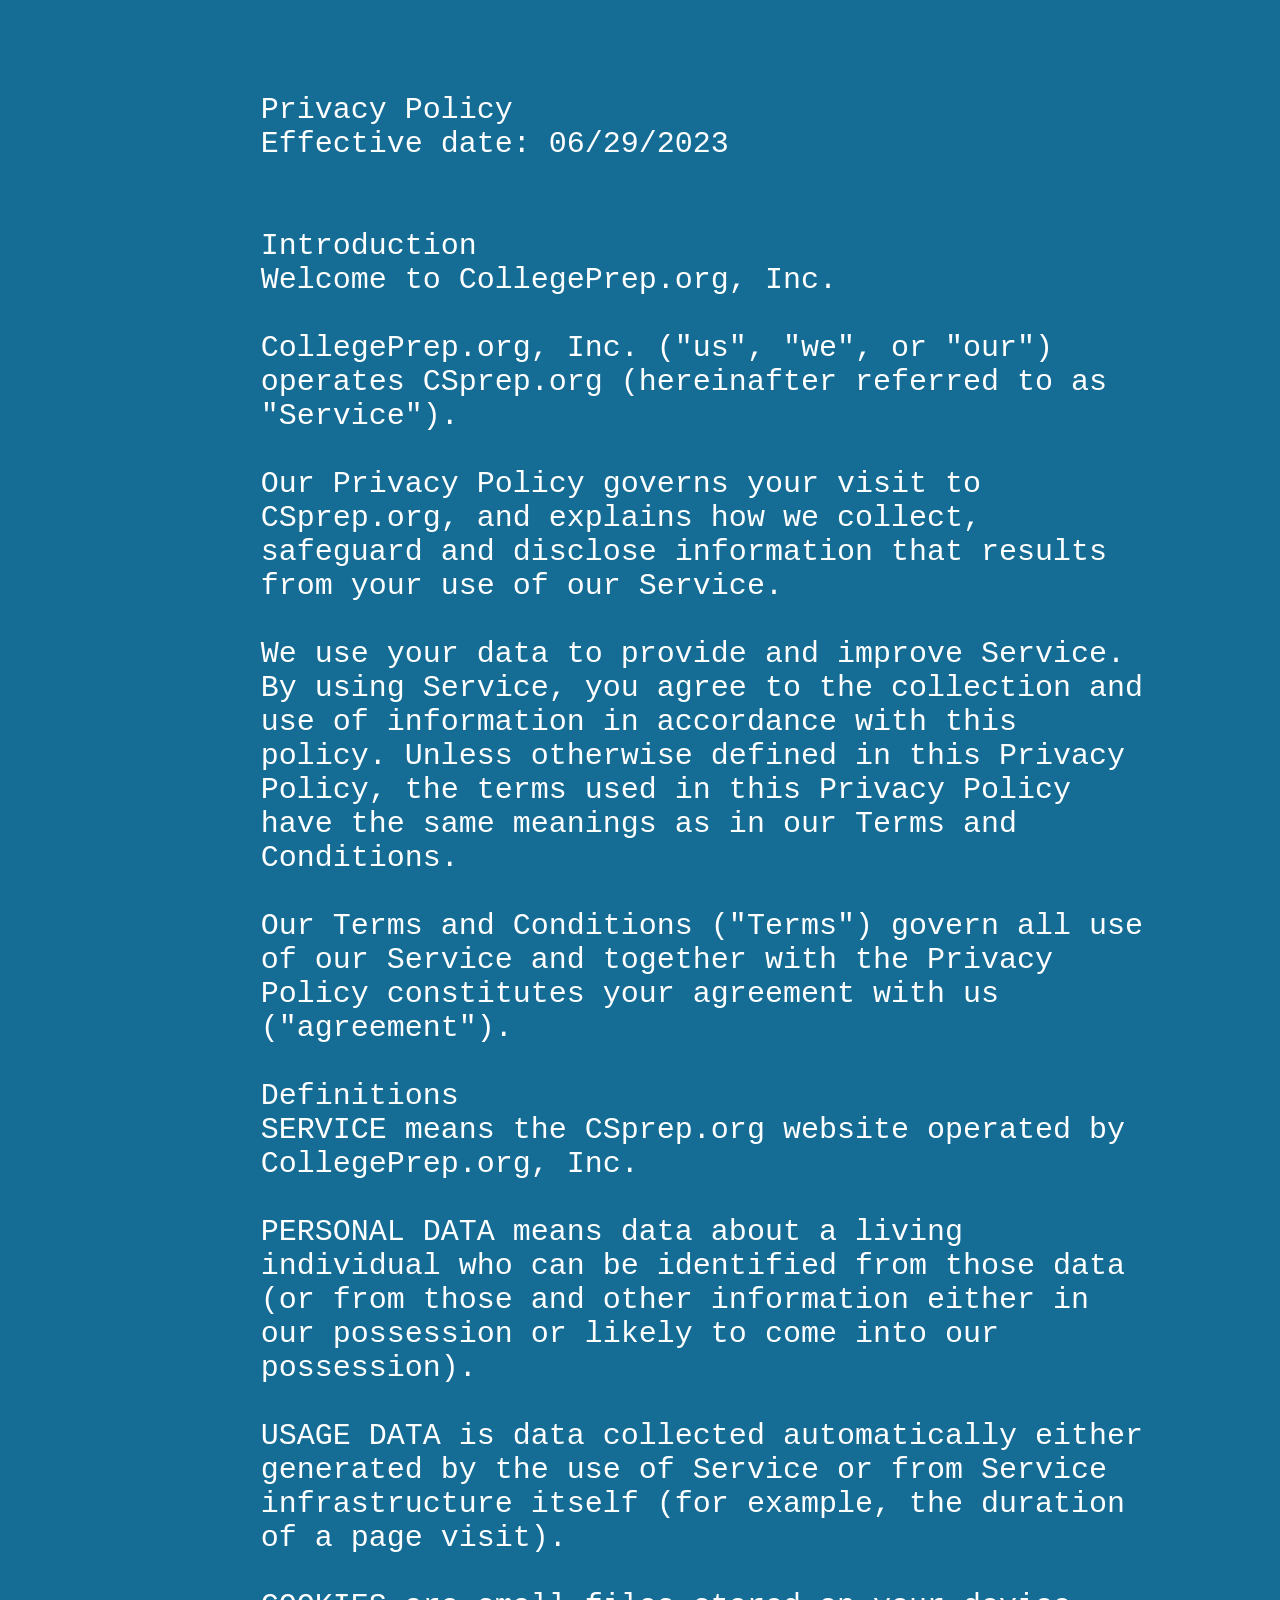
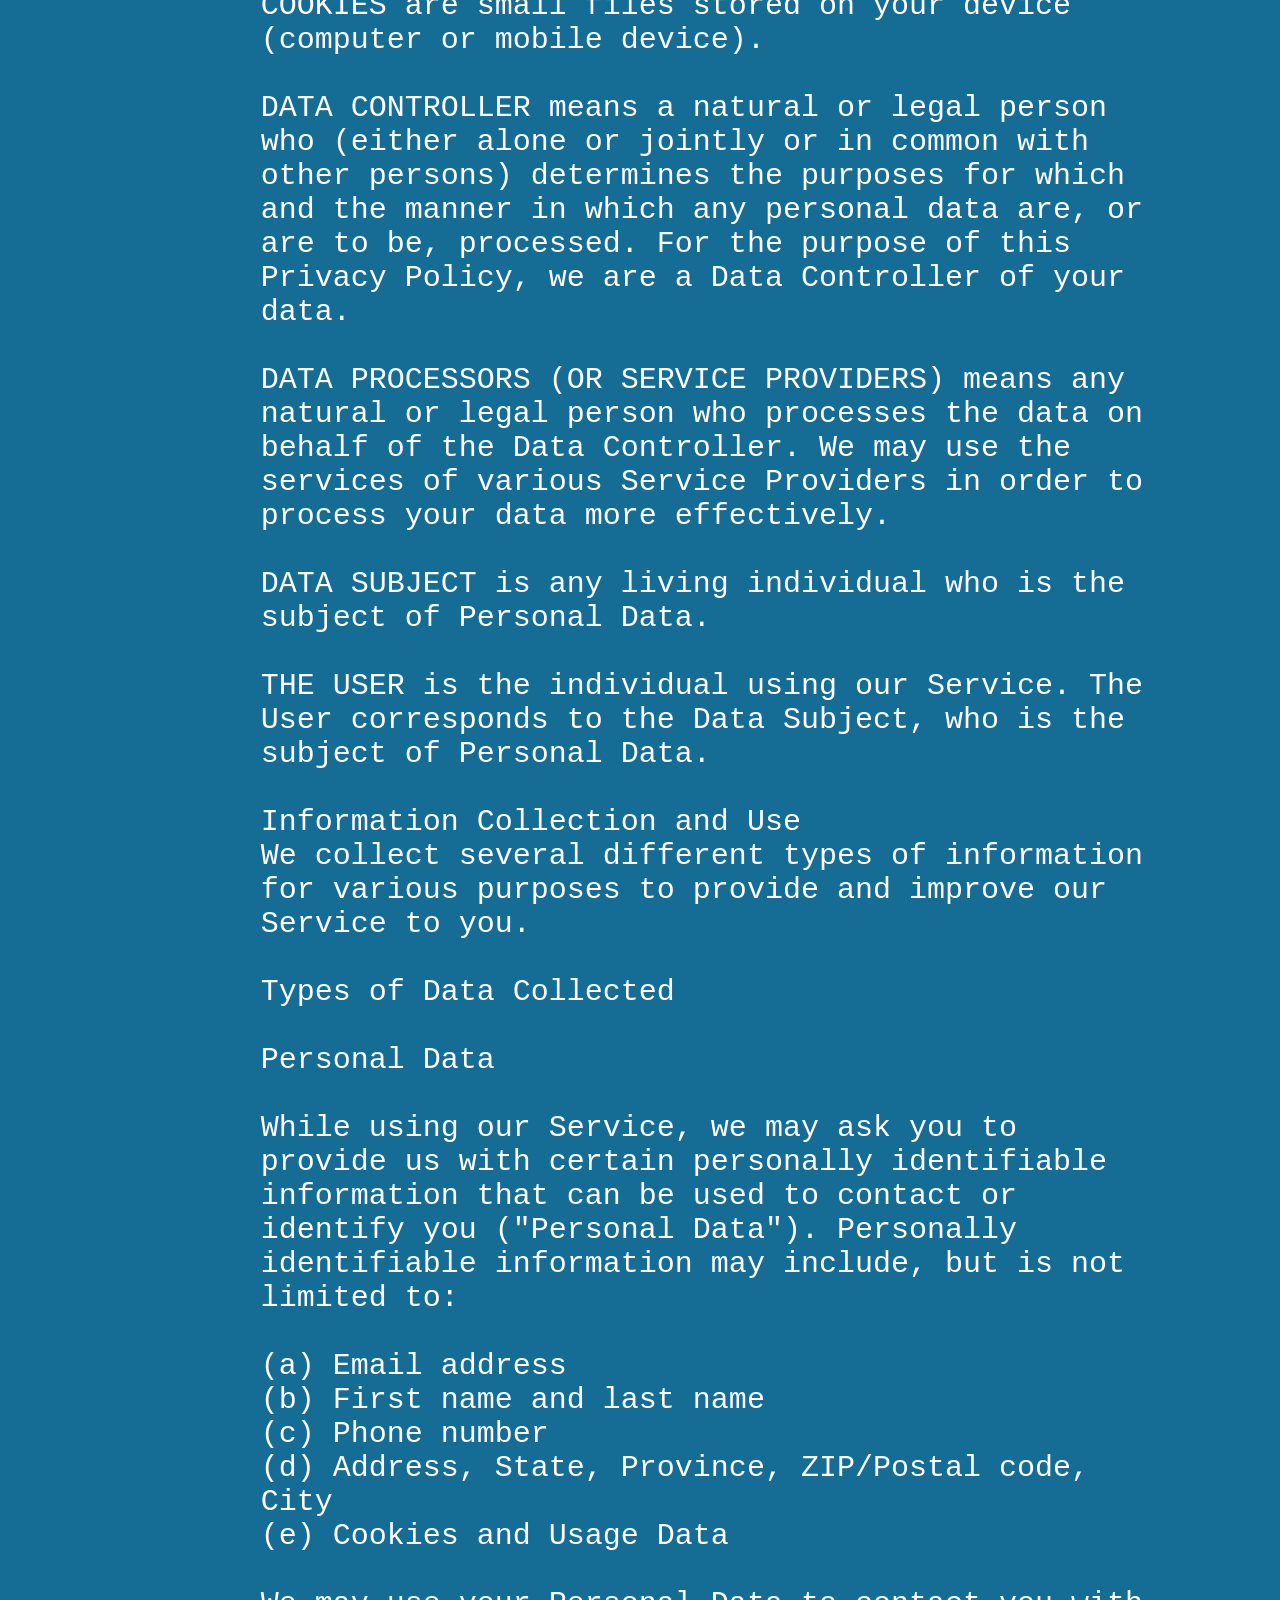
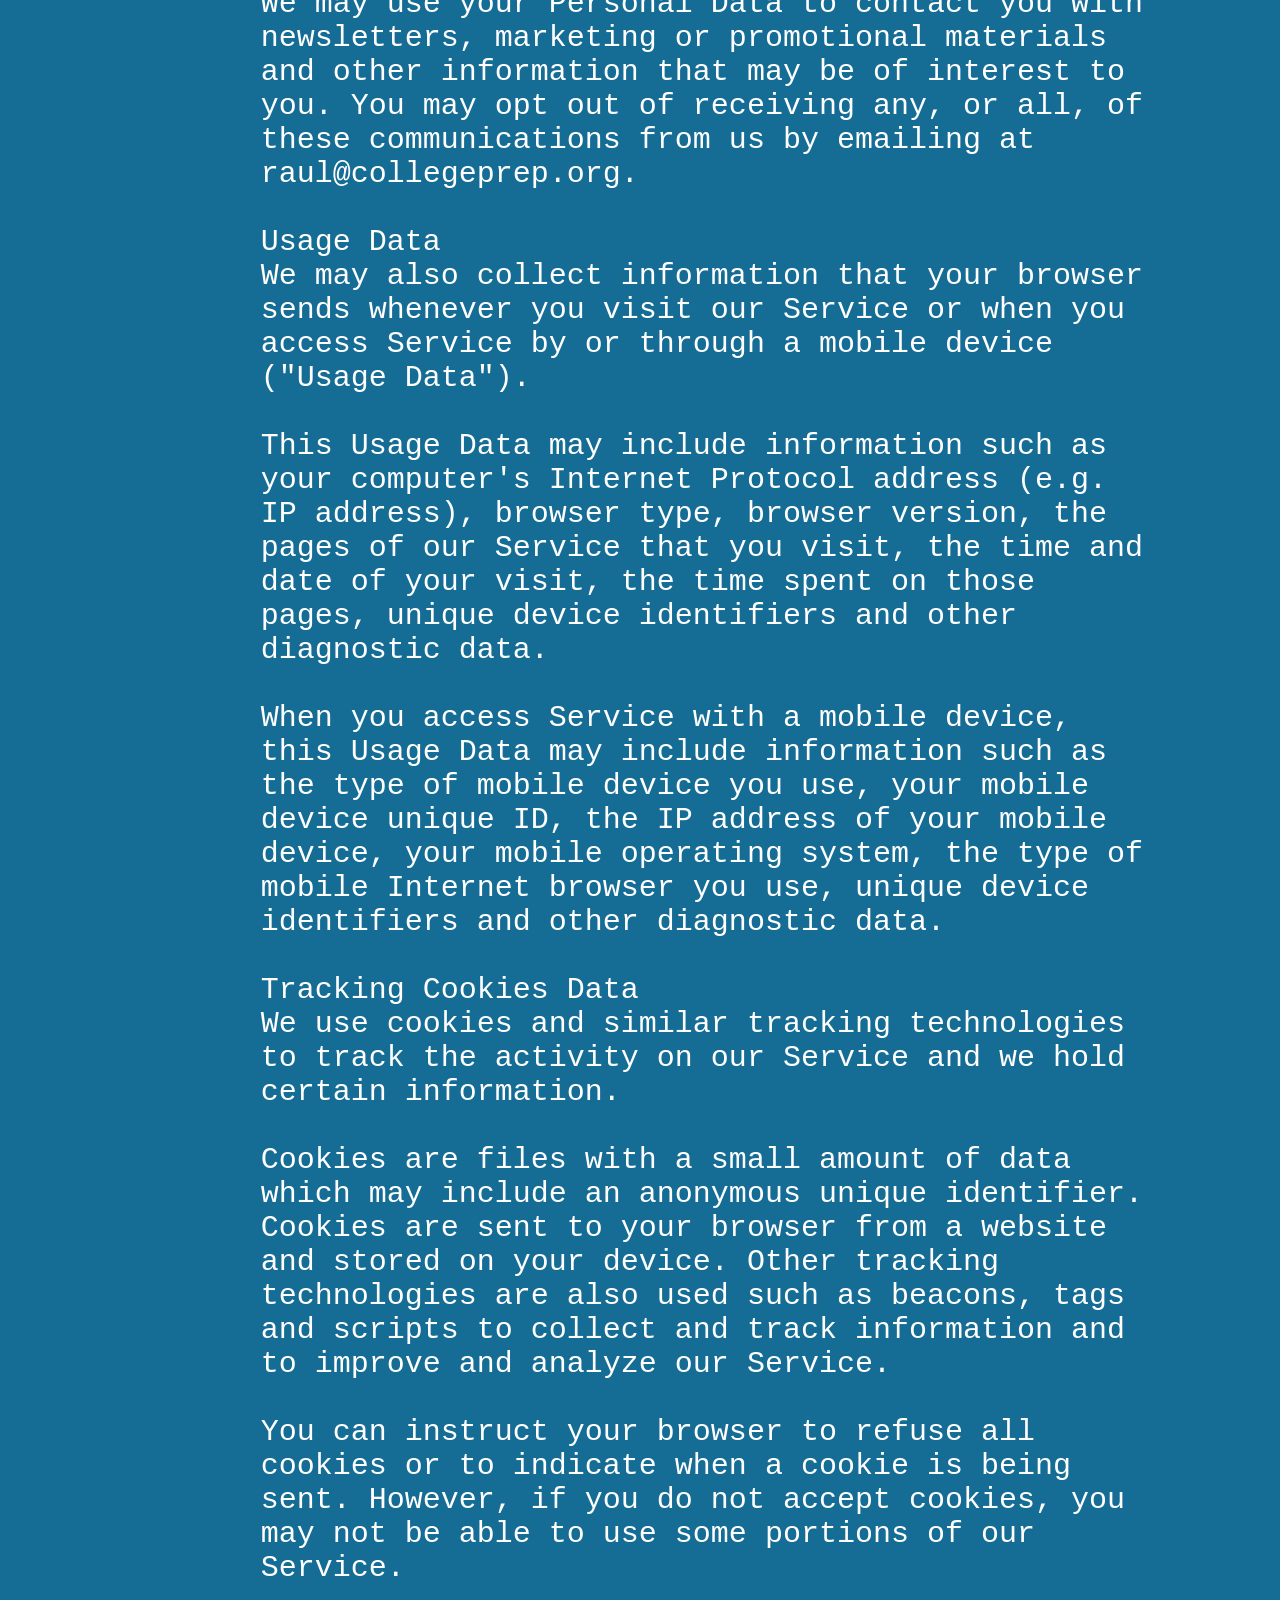
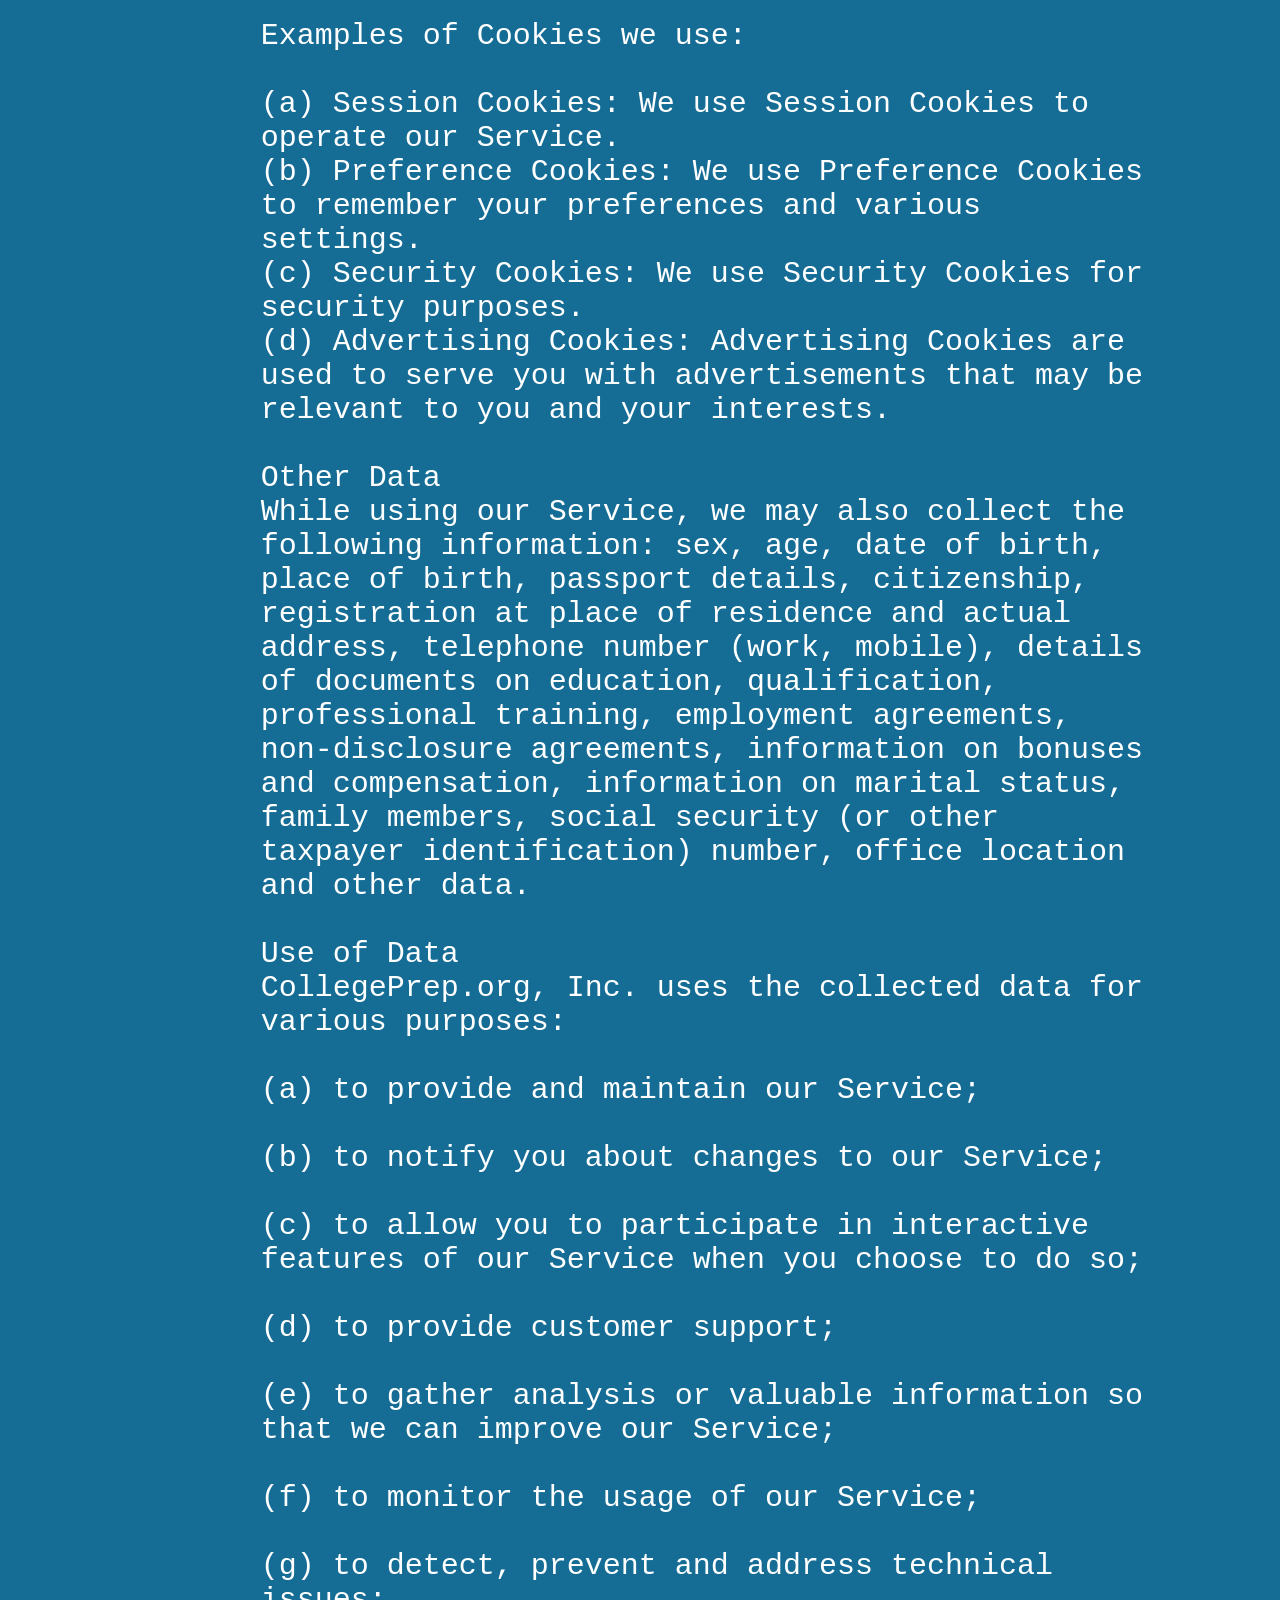
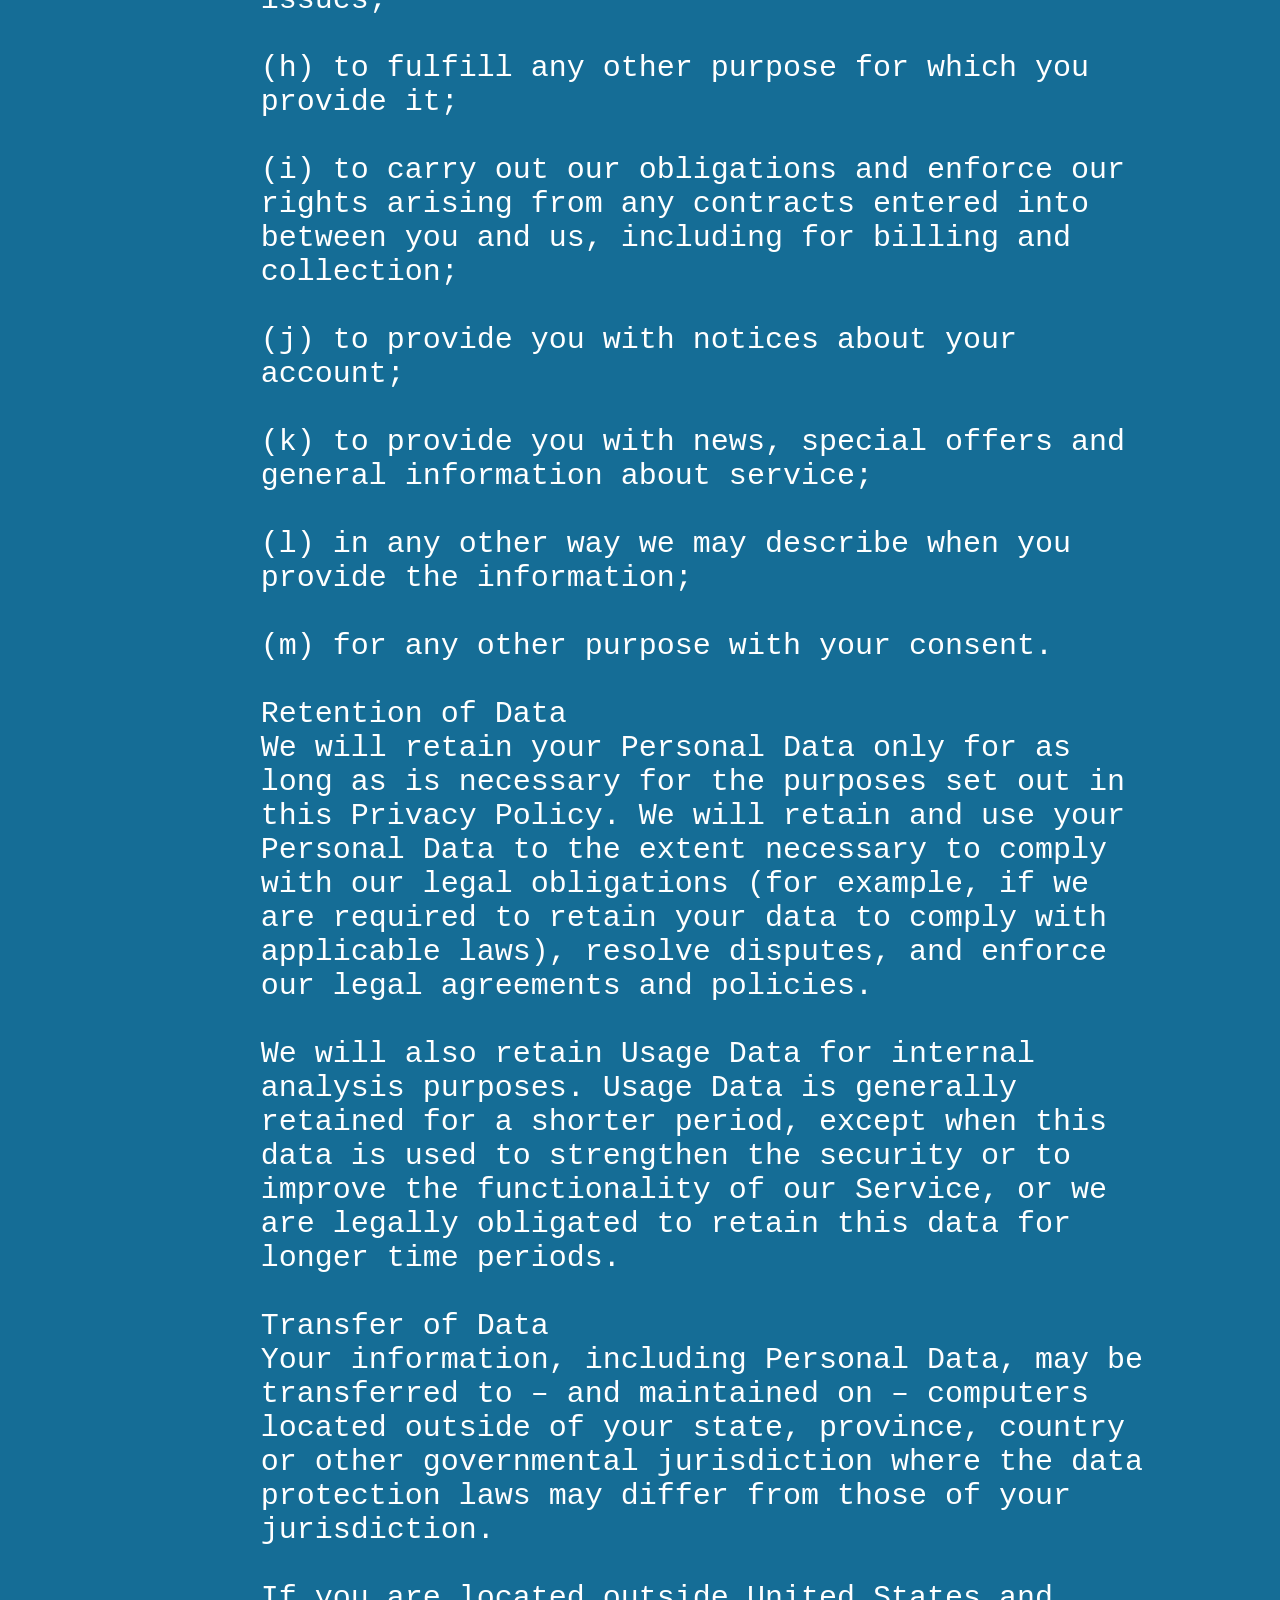
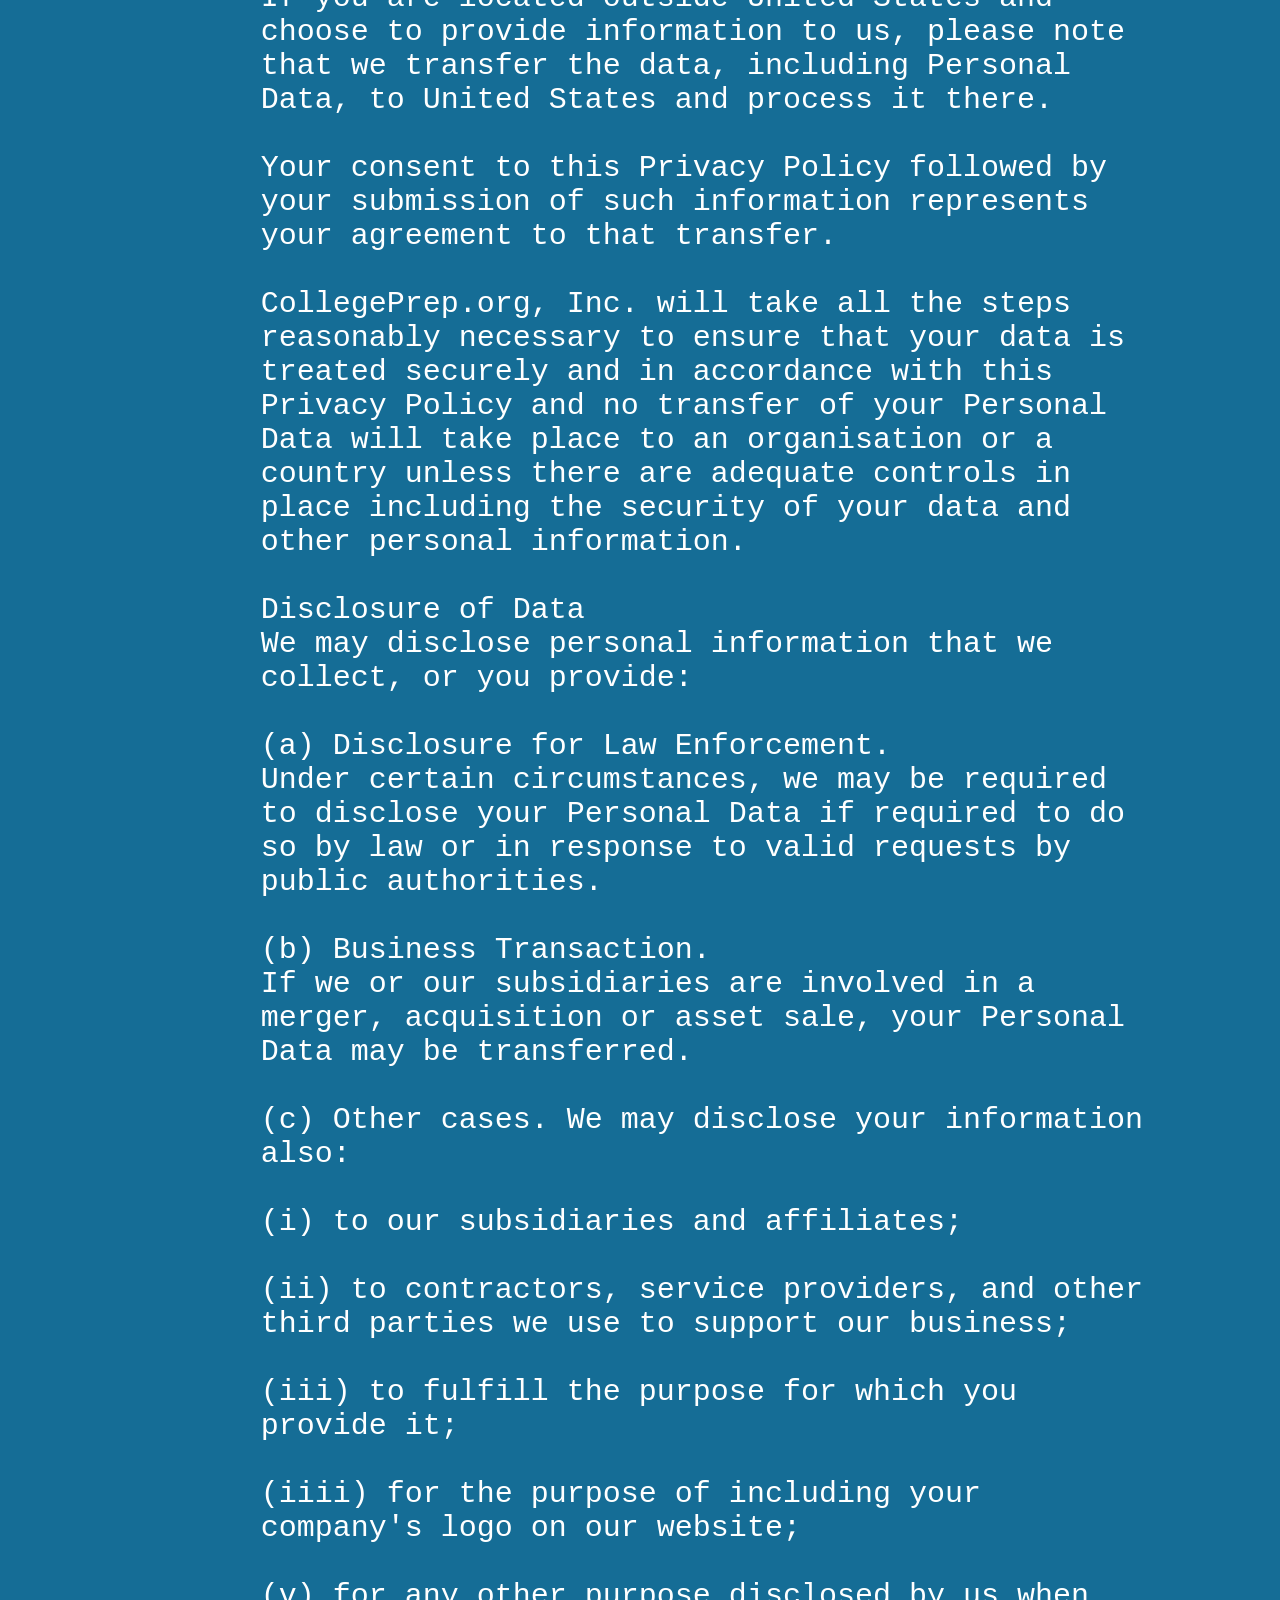
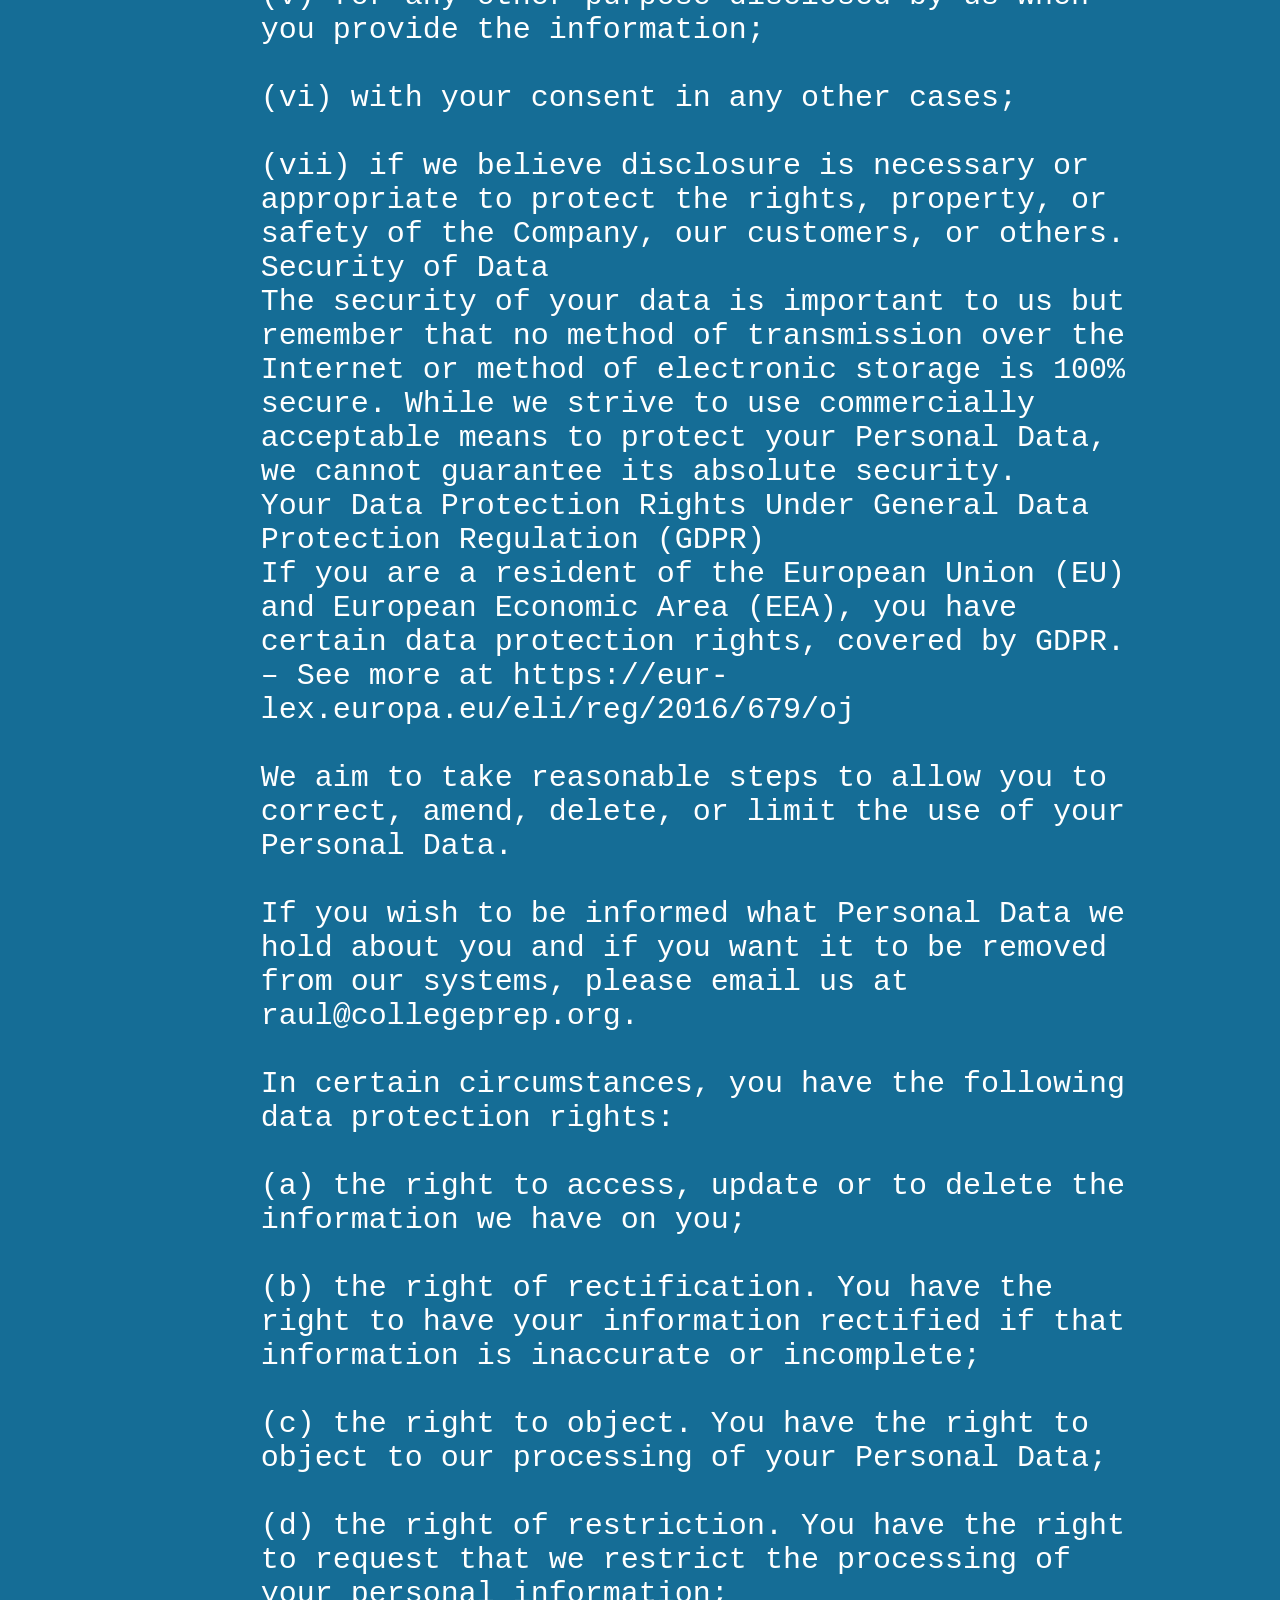
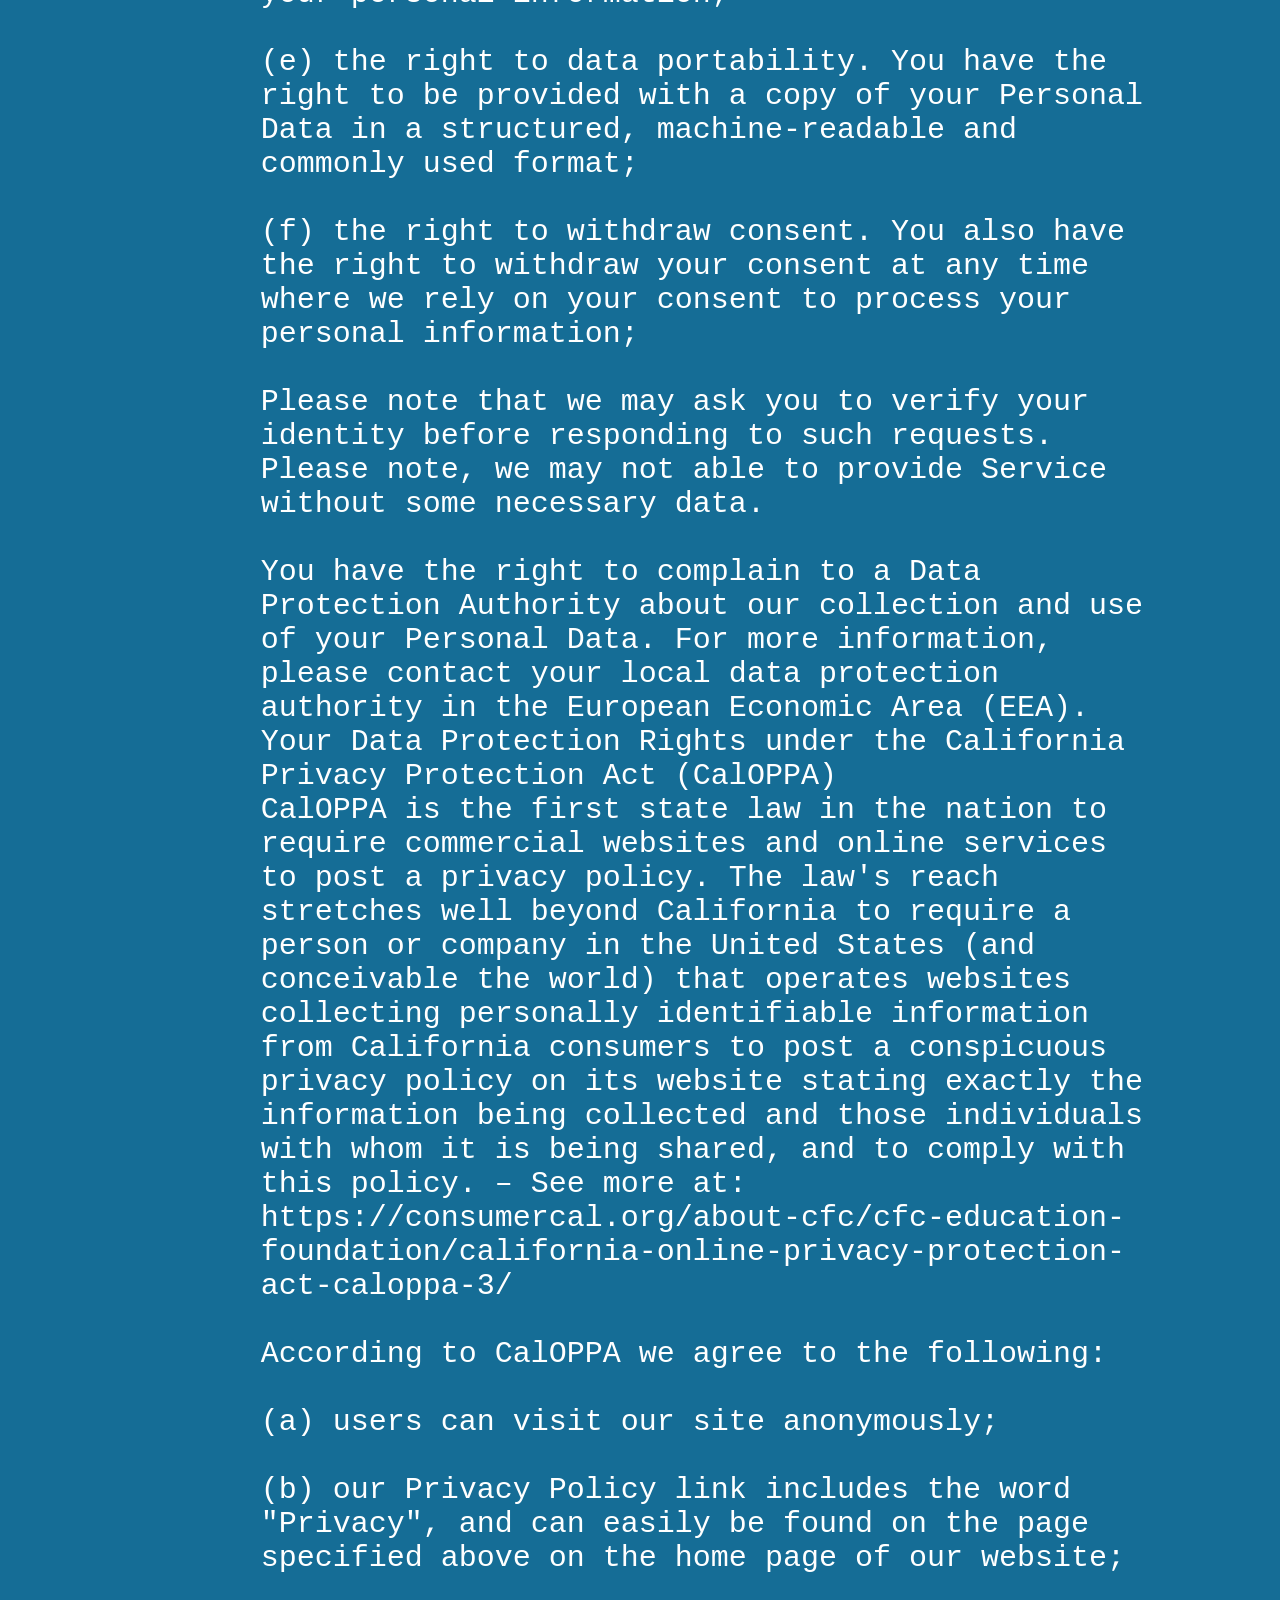
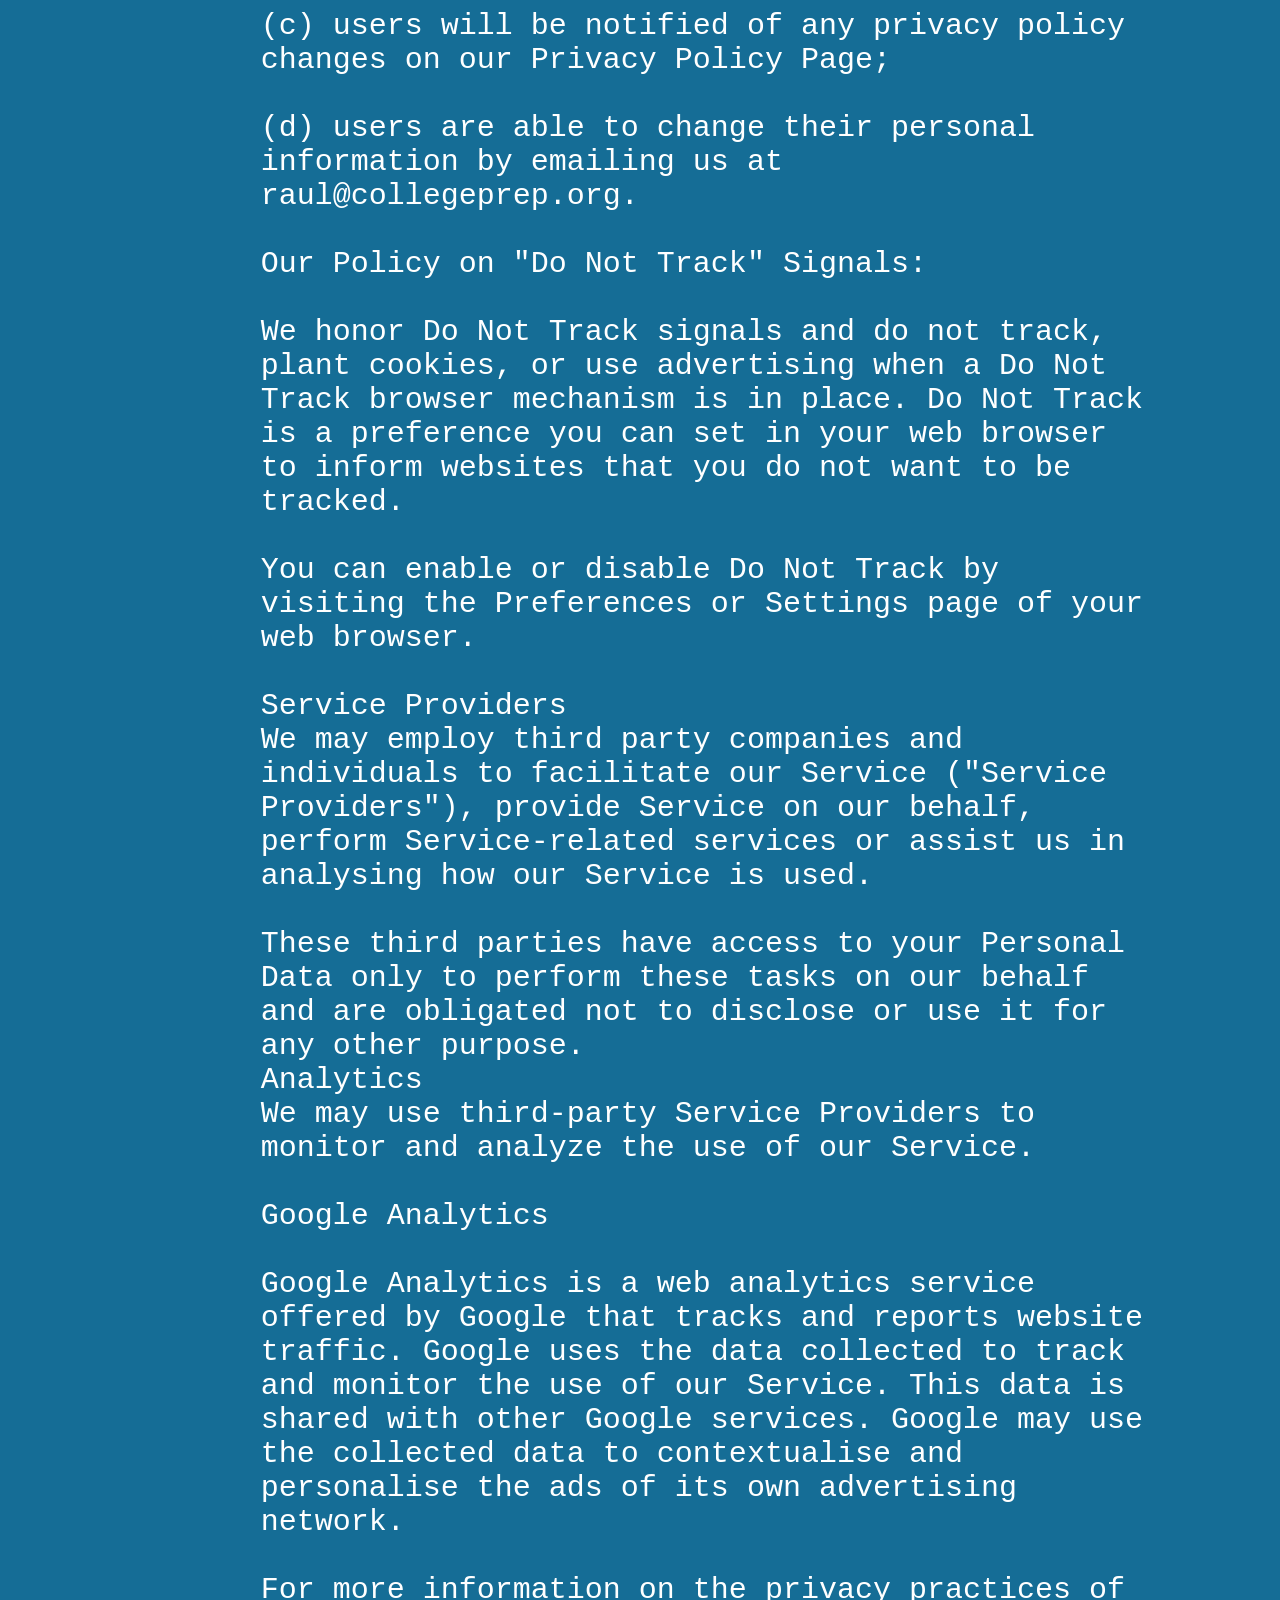
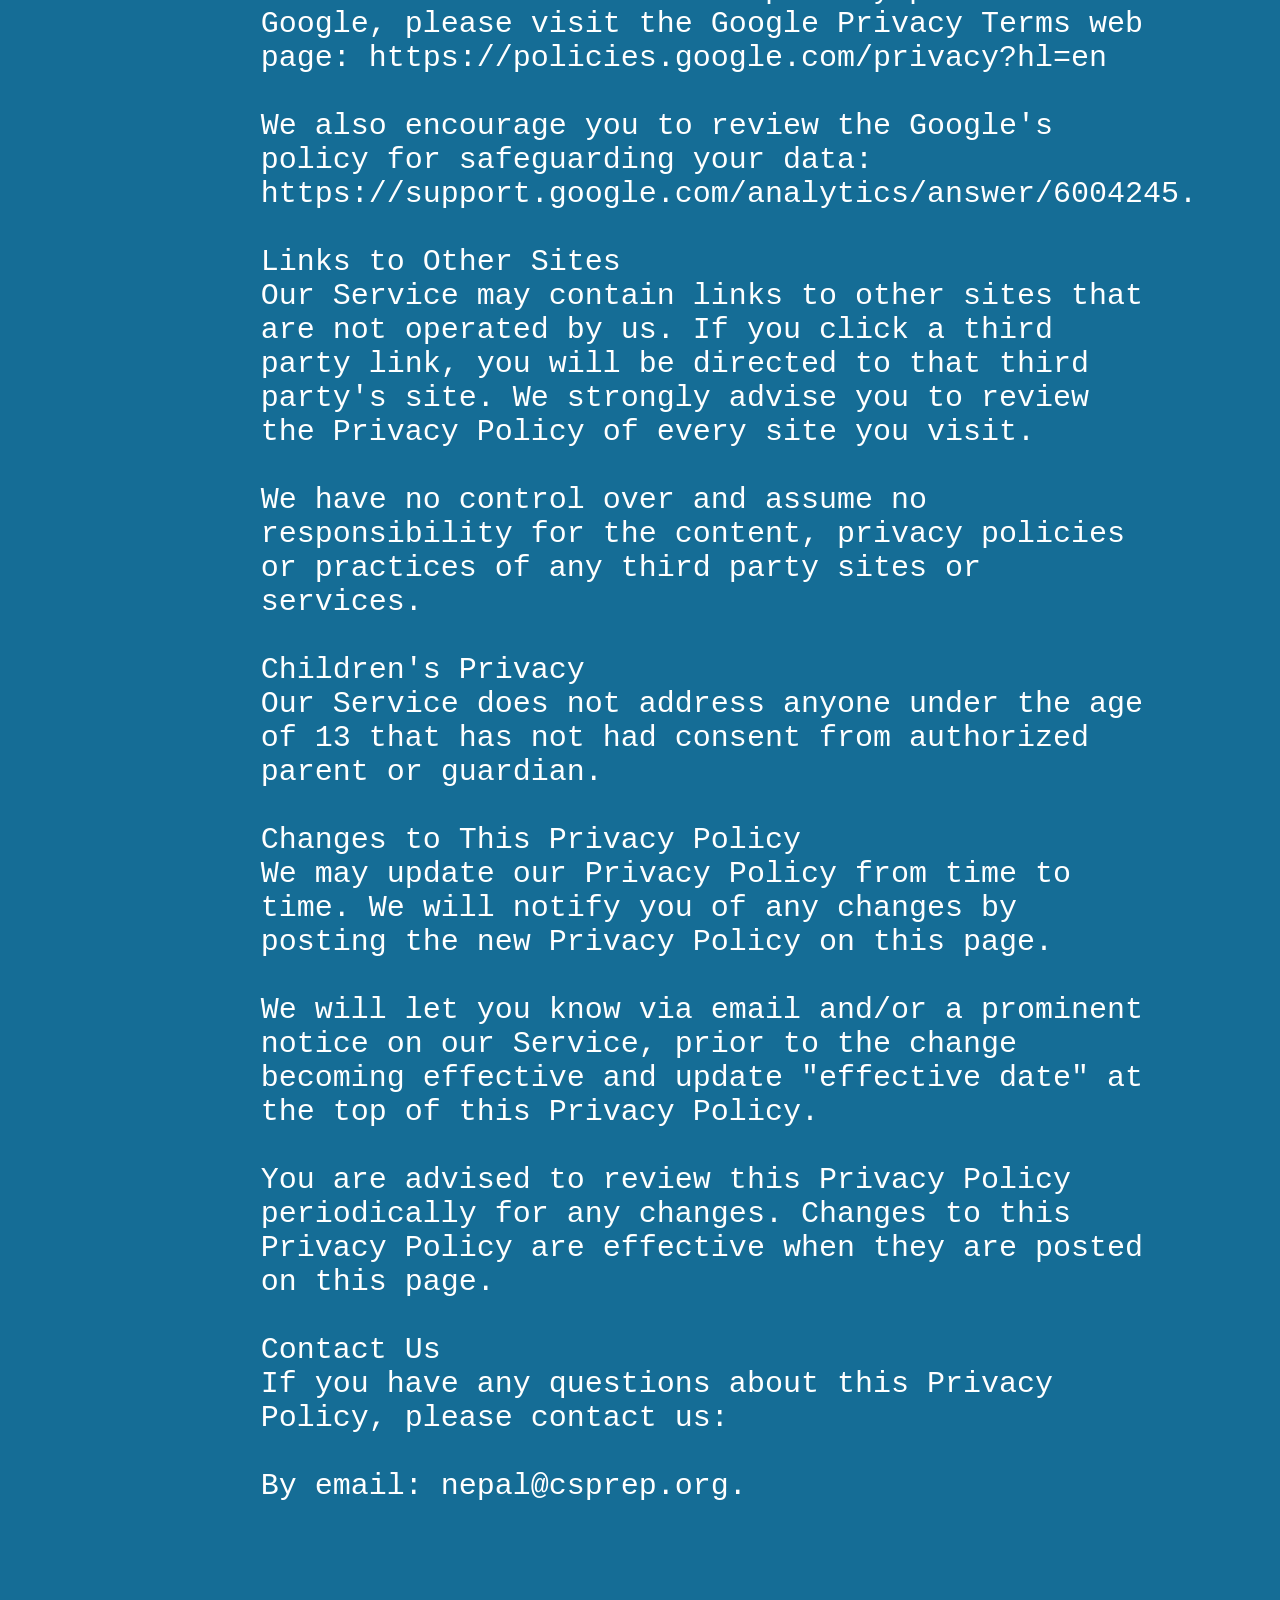
<file: creative-html/privacy.html>
<!DOCTYPE html>
<html lang="en">

<head>
    <meta charset="utf-8">
    <meta http-equiv="X-UA-Compatible" content="IE=edge">
    <meta name="viewport" content="width=device-width,initial-scale=1">
    <title>Privacy Notice</title>
    <style>
        body {
            background: #156d96;
            color: #fff;
            font-size: 30px
        }

        pre {
            padding-left: 20%;
            padding-right: 10%;
            padding-top: 5%;
            padding-bottom: 5%;
            max-width: 100%;
            white-space: pre-wrap
        }
    </style>
</head>

<body>
    <pre>Privacy Policy
Effective date: 06/29/2023


Introduction
Welcome to CollegePrep.org, Inc.

CollegePrep.org, Inc. ("us", "we", or "our") operates CSprep.org (hereinafter referred to as "Service"). 

Our Privacy Policy governs your visit to CSprep.org, and explains how we collect, safeguard and disclose information that results from your use of our Service. 

We use your data to provide and improve Service. By using Service, you agree to the collection and use of information in accordance with this policy. Unless otherwise defined in this Privacy Policy, the terms used in this Privacy Policy have the same meanings as in our Terms and Conditions. 

Our Terms and Conditions ("Terms") govern all use of our Service and together with the Privacy Policy constitutes your agreement with us ("agreement").

Definitions
SERVICE means the CSprep.org website operated by CollegePrep.org, Inc.

PERSONAL DATA means data about a living individual who can be identified from those data (or from those and other information either in our possession or likely to come into our possession). 

USAGE DATA is data collected automatically either generated by the use of Service or from Service infrastructure itself (for example, the duration of a page visit). 

COOKIES are small files stored on your device (computer or mobile device). 

DATA CONTROLLER means a natural or legal person who (either alone or jointly or in common with other persons) determines the purposes for which and the manner in which any personal data are, or are to be, processed. For the purpose of this Privacy Policy, we are a Data Controller of your data. 

DATA PROCESSORS (OR SERVICE PROVIDERS) means any natural or legal person who processes the data on behalf of the Data Controller. We may use the services of various Service Providers in order to process your data more effectively. 

DATA SUBJECT is any living individual who is the subject of Personal Data. 

THE USER is the individual using our Service. The User corresponds to the Data Subject, who is the subject of Personal Data.

Information Collection and Use
We collect several different types of information for various purposes to provide and improve our Service to you.

Types of Data Collected

Personal Data 

While using our Service, we may ask you to provide us with certain personally identifiable information that can be used to contact or identify you ("Personal Data"). Personally identifiable information may include, but is not limited to: 

(a) Email address 
(b) First name and last name 
(c) Phone number 
(d) Address, State, Province, ZIP/Postal code, City 
(e) Cookies and Usage Data 

We may use your Personal Data to contact you with newsletters, marketing or promotional materials and other information that may be of interest to you. You may opt out of receiving any, or all, of these communications from us by emailing at raul@collegeprep.org.

Usage Data 
We may also collect information that your browser sends whenever you visit our Service or when you access Service by or through a mobile device ("Usage Data"). 

This Usage Data may include information such as your computer's Internet Protocol address (e.g. IP address), browser type, browser version, the pages of our Service that you visit, the time and date of your visit, the time spent on those pages, unique device identifiers and other diagnostic data. 

When you access Service with a mobile device, this Usage Data may include information such as the type of mobile device you use, your mobile device unique ID, the IP address of your mobile device, your mobile operating system, the type of mobile Internet browser you use, unique device identifiers and other diagnostic data. 

Tracking Cookies Data 
We use cookies and similar tracking technologies to track the activity on our Service and we hold certain information. 

Cookies are files with a small amount of data which may include an anonymous unique identifier. Cookies are sent to your browser from a website and stored on your device. Other tracking technologies are also used such as beacons, tags and scripts to collect and track information and to improve and analyze our Service. 

You can instruct your browser to refuse all cookies or to indicate when a cookie is being sent. However, if you do not accept cookies, you may not be able to use some portions of our Service. 

Examples of Cookies we use: 

(a) Session Cookies: We use Session Cookies to operate our Service. 
(b) Preference Cookies: We use Preference Cookies to remember your preferences and various settings. 
(c) Security Cookies: We use Security Cookies for security purposes. 
(d) Advertising Cookies: Advertising Cookies are used to serve you with advertisements that may be relevant to you and your interests. 

Other Data 
While using our Service, we may also collect the following information: sex, age, date of birth, place of birth, passport details, citizenship, registration at place of residence and actual address, telephone number (work, mobile), details of documents on education, qualification, professional training, employment agreements, non-disclosure agreements, information on bonuses and compensation, information on marital status, family members, social security (or other taxpayer identification) number, office location and other data. 

Use of Data
CollegePrep.org, Inc. uses the collected data for various purposes: 

(a) to provide and maintain our Service; 

(b) to notify you about changes to our Service; 

(c) to allow you to participate in interactive features of our Service when you choose to do so; 

(d) to provide customer support; 

(e) to gather analysis or valuable information so that we can improve our Service; 

(f) to monitor the usage of our Service; 

(g) to detect, prevent and address technical issues; 

(h) to fulfill any other purpose for which you provide it; 

(i) to carry out our obligations and enforce our rights arising from any contracts entered into between you and us, including for billing and collection; 

(j) to provide you with notices about your account;

(k) to provide you with news, special offers and general information about service;

(l) in any other way we may describe when you provide the information; 

(m) for any other purpose with your consent. 

Retention of Data
We will retain your Personal Data only for as long as is necessary for the purposes set out in this Privacy Policy. We will retain and use your Personal Data to the extent necessary to comply with our legal obligations (for example, if we are required to retain your data to comply with applicable laws), resolve disputes, and enforce our legal agreements and policies. 

We will also retain Usage Data for internal analysis purposes. Usage Data is generally retained for a shorter period, except when this data is used to strengthen the security or to improve the functionality of our Service, or we are legally obligated to retain this data for longer time periods. 

Transfer of Data
Your information, including Personal Data, may be transferred to – and maintained on – computers located outside of your state, province, country or other governmental jurisdiction where the data protection laws may differ from those of your jurisdiction. 

If you are located outside United States and choose to provide information to us, please note that we transfer the data, including Personal Data, to United States and process it there. 

Your consent to this Privacy Policy followed by your submission of such information represents your agreement to that transfer. 

CollegePrep.org, Inc. will take all the steps reasonably necessary to ensure that your data is treated securely and in accordance with this Privacy Policy and no transfer of your Personal Data will take place to an organisation or a country unless there are adequate controls in place including the security of your data and other personal information.

Disclosure of Data
We may disclose personal information that we collect, or you provide: 

(a) Disclosure for Law Enforcement. 
Under certain circumstances, we may be required to disclose your Personal Data if required to do so by law or in response to valid requests by public authorities. 

(b) Business Transaction. 
If we or our subsidiaries are involved in a merger, acquisition or asset sale, your Personal Data may be transferred. 

(c) Other cases. We may disclose your information also: 

(i) to our subsidiaries and affiliates; 

(ii) to contractors, service providers, and other third parties we use to support our business; 

(iii) to fulfill the purpose for which you provide it; 

(iiii) for the purpose of including your company's logo on our website; 

(v) for any other purpose disclosed by us when you provide the information; 

(vi) with your consent in any other cases; 

(vii) if we believe disclosure is necessary or appropriate to protect the rights, property, or safety of the Company, our customers, or others. 
Security of Data
The security of your data is important to us but remember that no method of transmission over the Internet or method of electronic storage is 100% secure. While we strive to use commercially acceptable means to protect your Personal Data, we cannot guarantee its absolute security.
Your Data Protection Rights Under General Data Protection Regulation (GDPR)
If you are a resident of the European Union (EU) and European Economic Area (EEA), you have certain data protection rights, covered by GDPR. – See more at https://eur-lex.europa.eu/eli/reg/2016/679/oj

We aim to take reasonable steps to allow you to correct, amend, delete, or limit the use of your Personal Data. 

If you wish to be informed what Personal Data we hold about you and if you want it to be removed from our systems, please email us at raul@collegeprep.org. 

In certain circumstances, you have the following data protection rights: 

(a) the right to access, update or to delete the information we have on you; 

(b) the right of rectification. You have the right to have your information rectified if that information is inaccurate or incomplete; 

(c) the right to object. You have the right to object to our processing of your Personal Data; 

(d) the right of restriction. You have the right to request that we restrict the processing of your personal information; 

(e) the right to data portability. You have the right to be provided with a copy of your Personal Data in a structured, machine-readable and commonly used format; 

(f) the right to withdraw consent. You also have the right to withdraw your consent at any time where we rely on your consent to process your personal information; 

Please note that we may ask you to verify your identity before responding to such requests. Please note, we may not able to provide Service without some necessary data. 

You have the right to complain to a Data Protection Authority about our collection and use of your Personal Data. For more information, please contact your local data protection authority in the European Economic Area (EEA).
Your Data Protection Rights under the California Privacy Protection Act (CalOPPA)
CalOPPA is the first state law in the nation to require commercial websites and online services to post a privacy policy. The law's reach stretches well beyond California to require a person or company in the United States (and conceivable the world) that operates websites collecting personally identifiable information from California consumers to post a conspicuous privacy policy on its website stating exactly the information being collected and those individuals with whom it is being shared, and to comply with this policy. – See more at: https://consumercal.org/about-cfc/cfc-education-foundation/california-online-privacy-protection-act-caloppa-3/ 

According to CalOPPA we agree to the following: 

(a) users can visit our site anonymously; 

(b) our Privacy Policy link includes the word "Privacy", and can easily be found on the page specified above on the home page of our website; 

(c) users will be notified of any privacy policy changes on our Privacy Policy Page; 

(d) users are able to change their personal information by emailing us at raul@collegeprep.org.

Our Policy on "Do Not Track" Signals: 

We honor Do Not Track signals and do not track, plant cookies, or use advertising when a Do Not Track browser mechanism is in place. Do Not Track is a preference you can set in your web browser to inform websites that you do not want to be tracked. 

You can enable or disable Do Not Track by visiting the Preferences or Settings page of your web browser.

Service Providers
We may employ third party companies and individuals to facilitate our Service ("Service Providers"), provide Service on our behalf, perform Service-related services or assist us in analysing how our Service is used.

These third parties have access to your Personal Data only to perform these tasks on our behalf and are obligated not to disclose or use it for any other purpose.
Analytics
We may use third-party Service Providers to monitor and analyze the use of our Service. 

Google Analytics 

Google Analytics is a web analytics service offered by Google that tracks and reports website traffic. Google uses the data collected to track and monitor the use of our Service. This data is shared with other Google services. Google may use the collected data to contextualise and personalise the ads of its own advertising network. 

For more information on the privacy practices of Google, please visit the Google Privacy Terms web page: https://policies.google.com/privacy?hl=en 

We also encourage you to review the Google's policy for safeguarding your data: https://support.google.com/analytics/answer/6004245.

Links to Other Sites
Our Service may contain links to other sites that are not operated by us. If you click a third party link, you will be directed to that third party's site. We strongly advise you to review the Privacy Policy of every site you visit. 

We have no control over and assume no responsibility for the content, privacy policies or practices of any third party sites or services.

Children's Privacy
Our Service does not address anyone under the age of 13 that has not had consent from authorized parent or guardian. 

Changes to This Privacy Policy
We may update our Privacy Policy from time to time. We will notify you of any changes by posting the new Privacy Policy on this page. 

We will let you know via email and/or a prominent notice on our Service, prior to the change becoming effective and update "effective date" at the top of this Privacy Policy. 

You are advised to review this Privacy Policy periodically for any changes. Changes to this Privacy Policy are effective when they are posted on this page.

Contact Us
If you have any questions about this Privacy Policy, please contact us: 

By email: nepal@csprep.org.
    </pre>
</body>

</html>
</file>
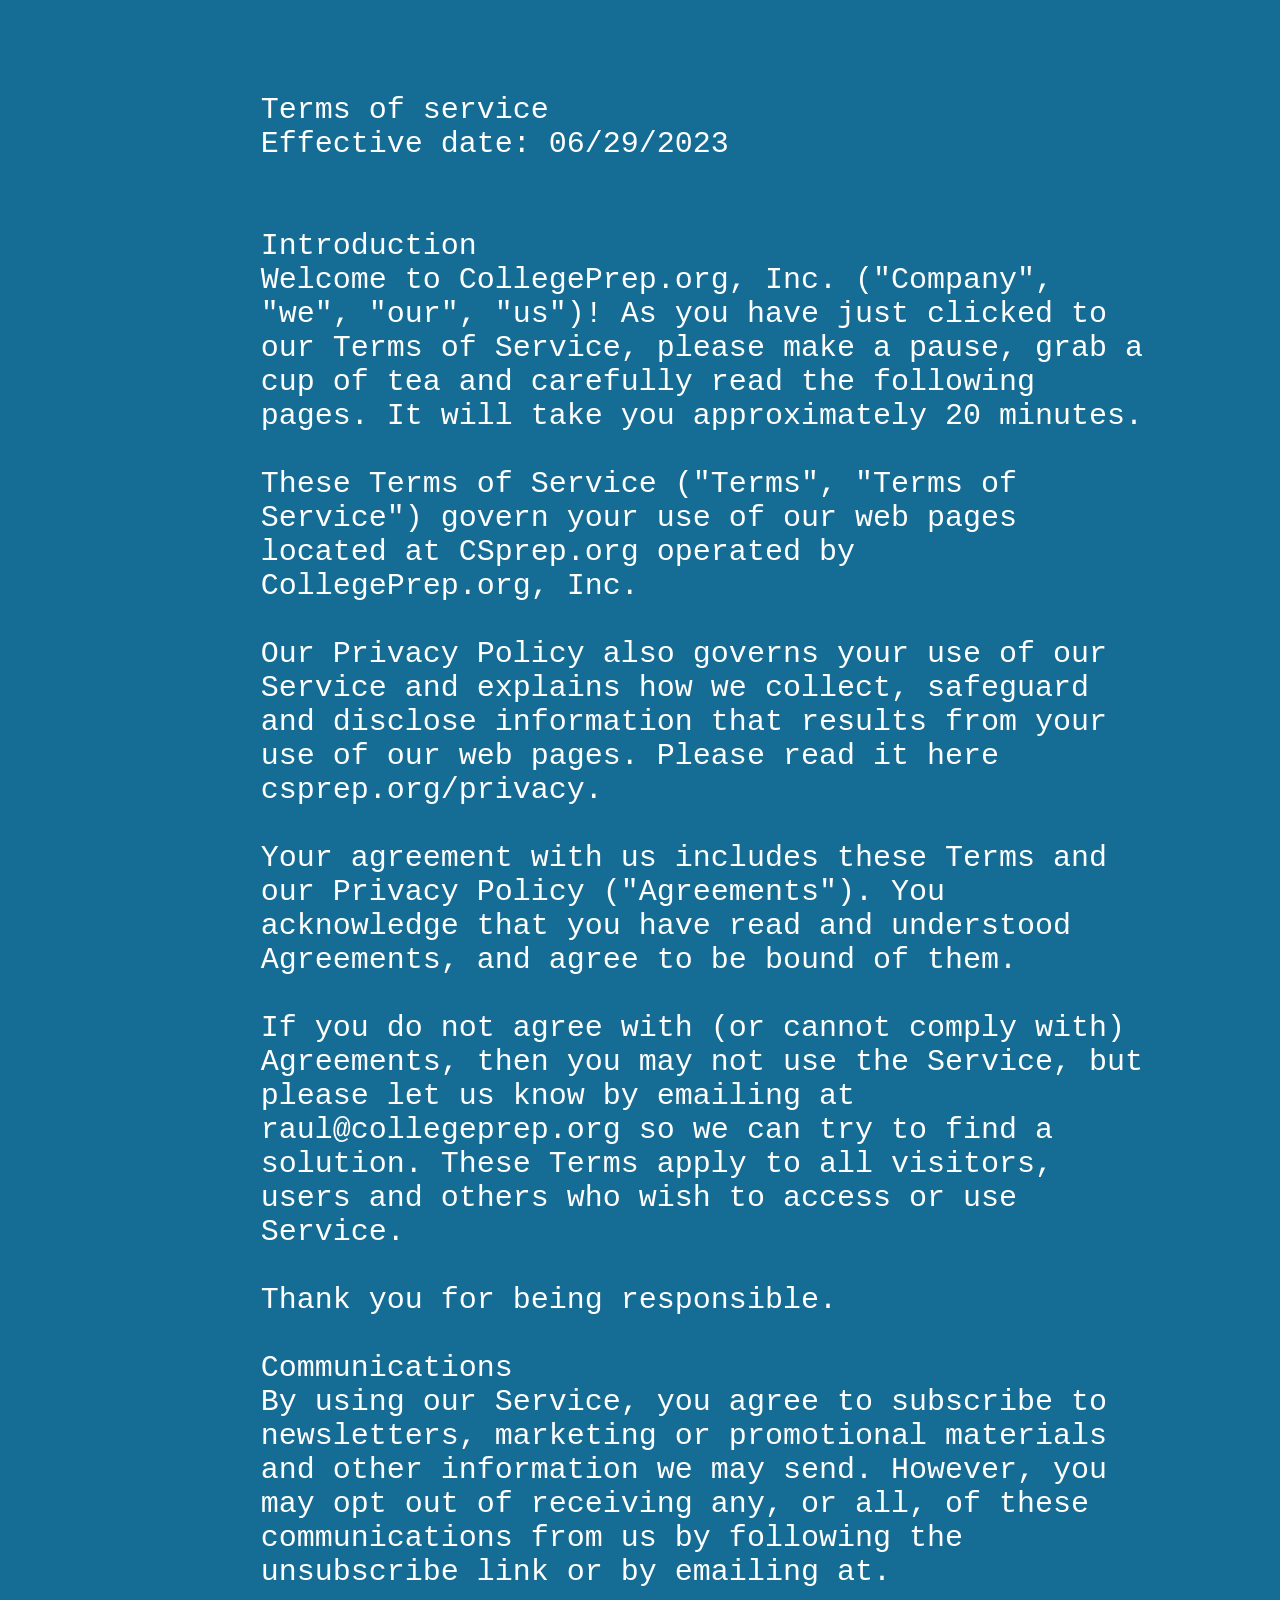
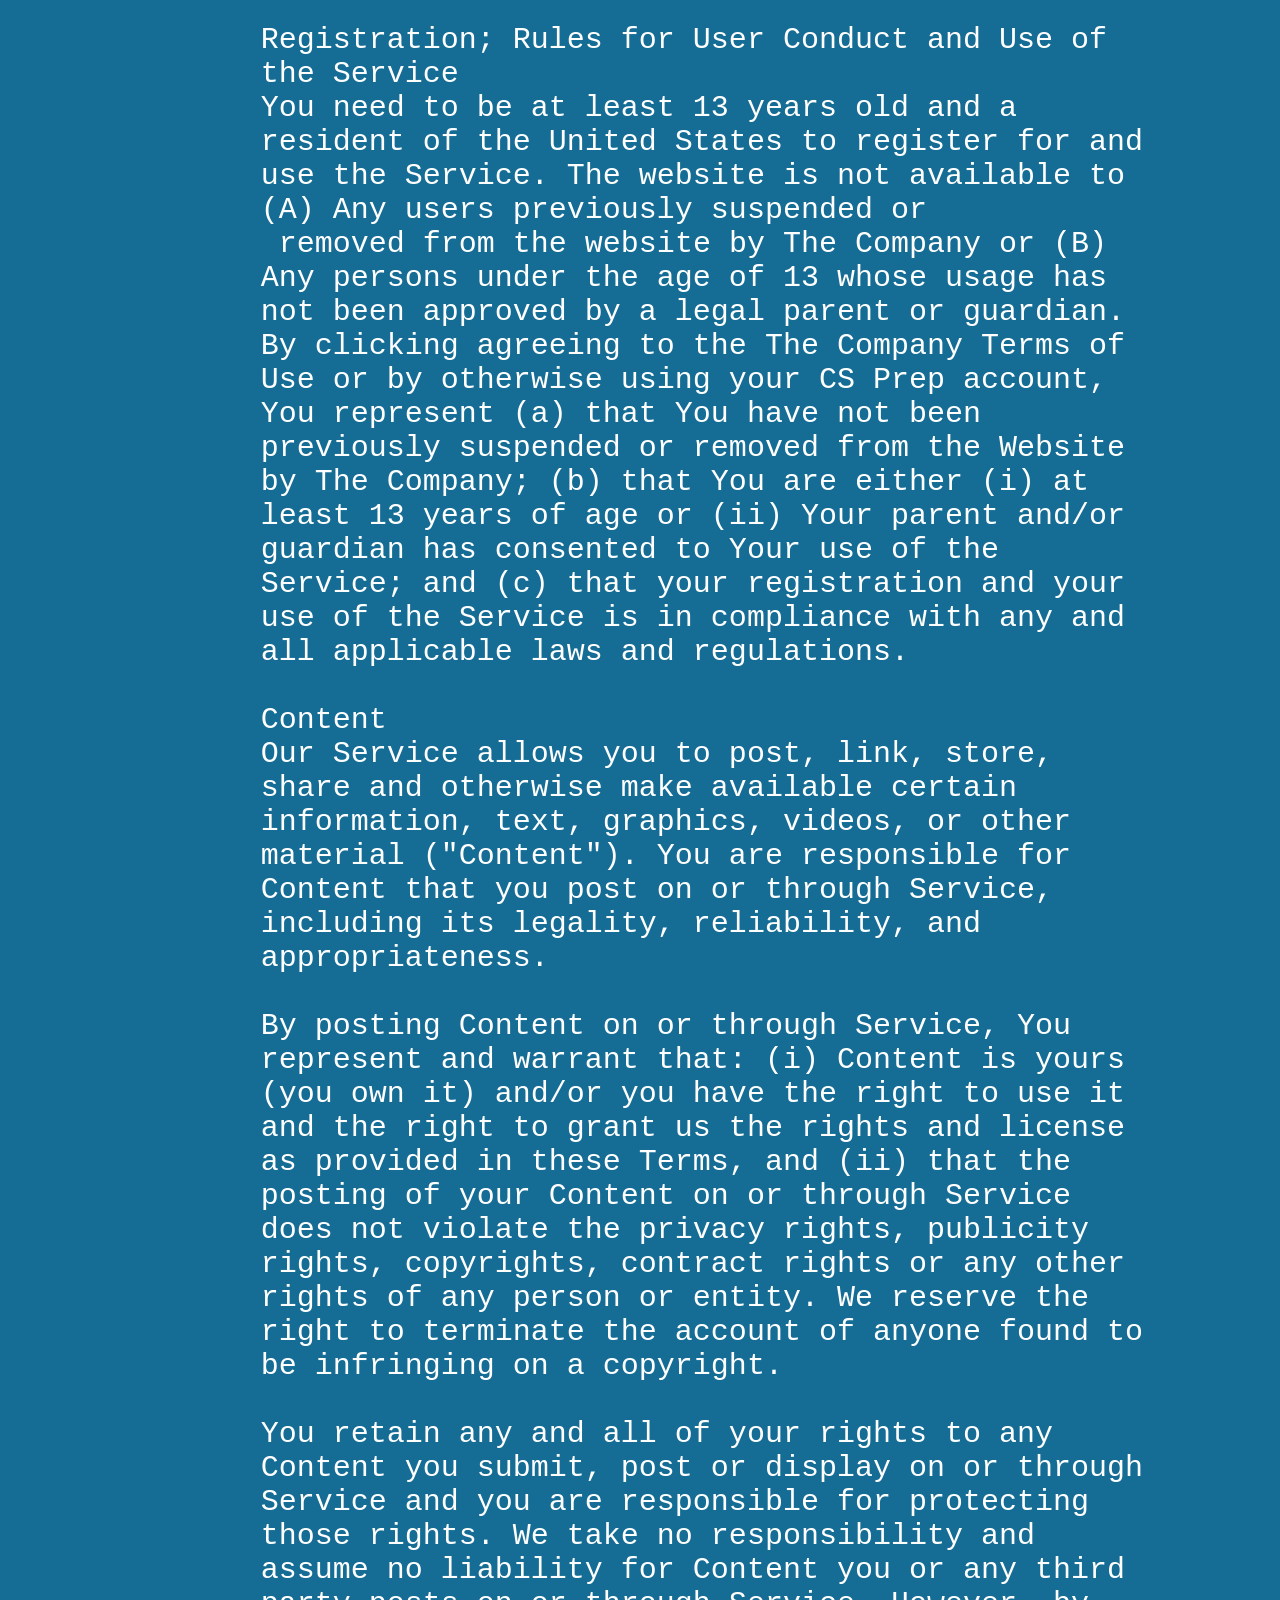
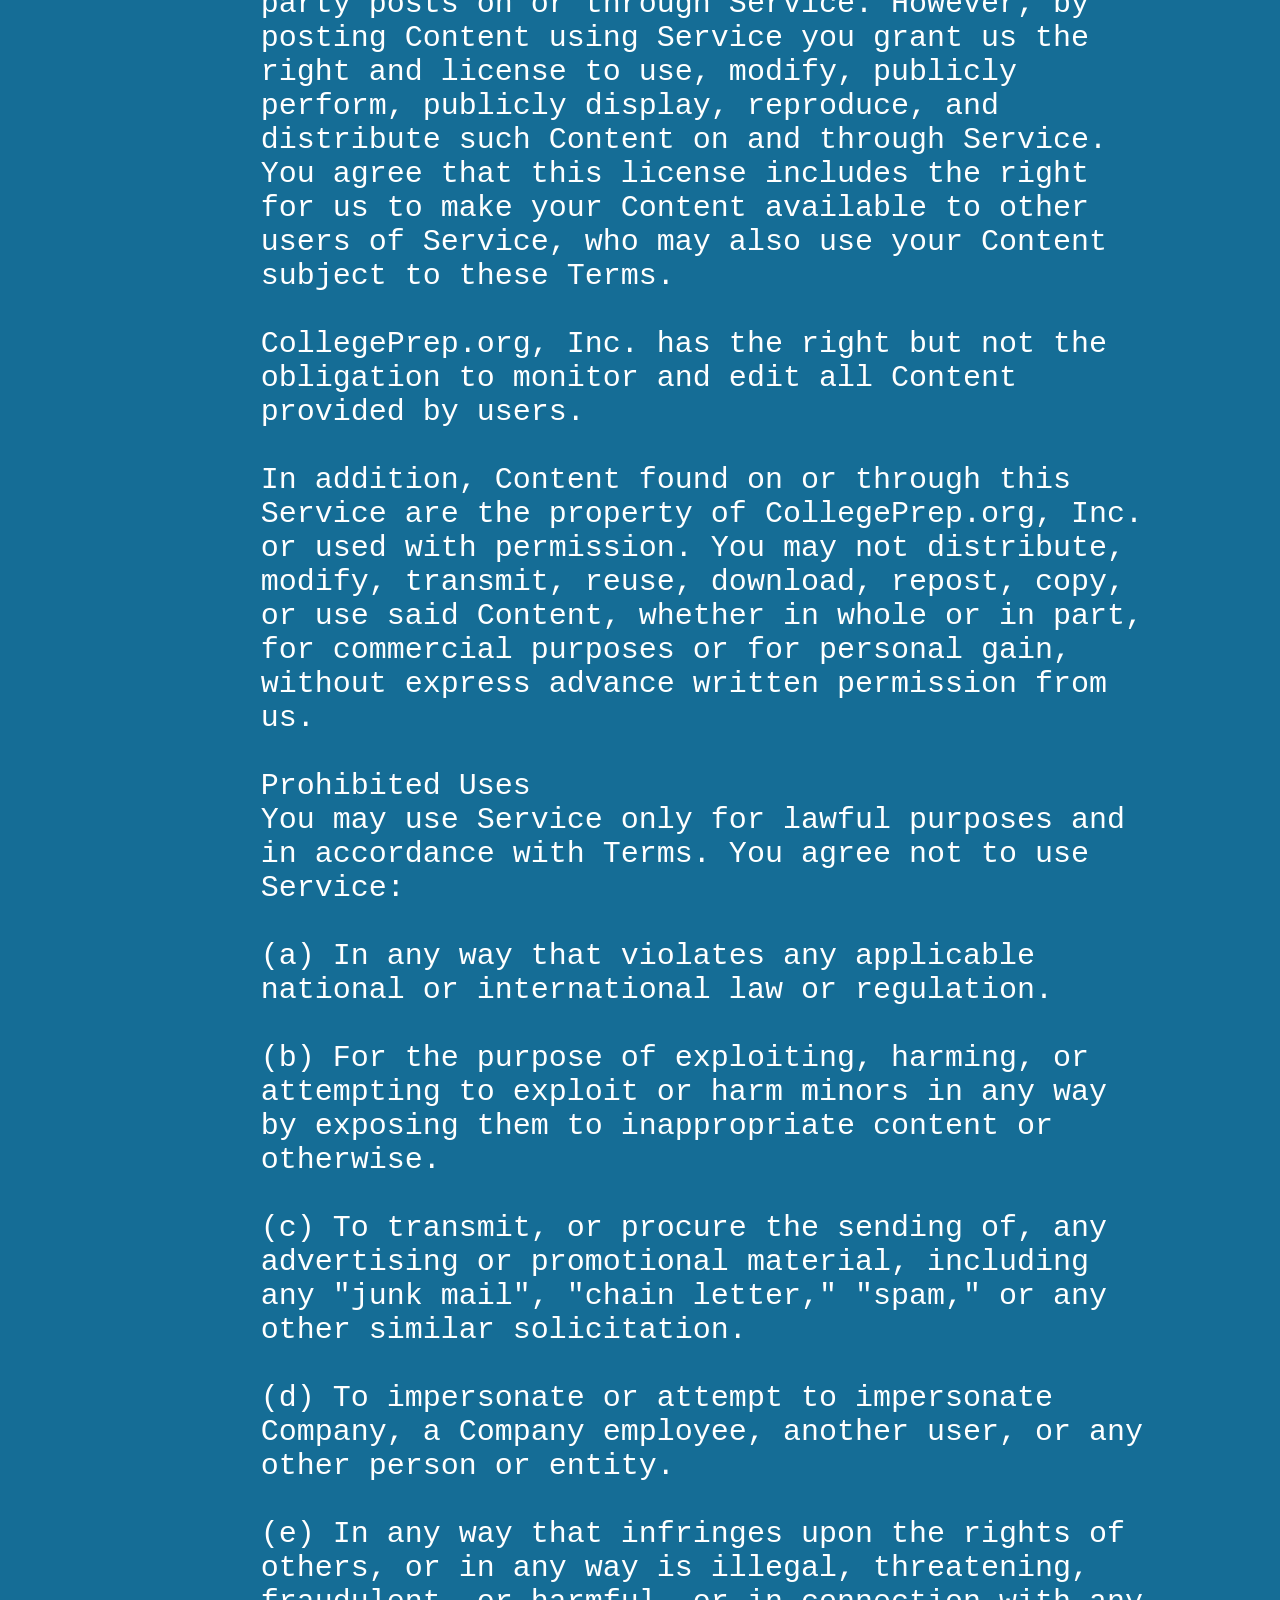
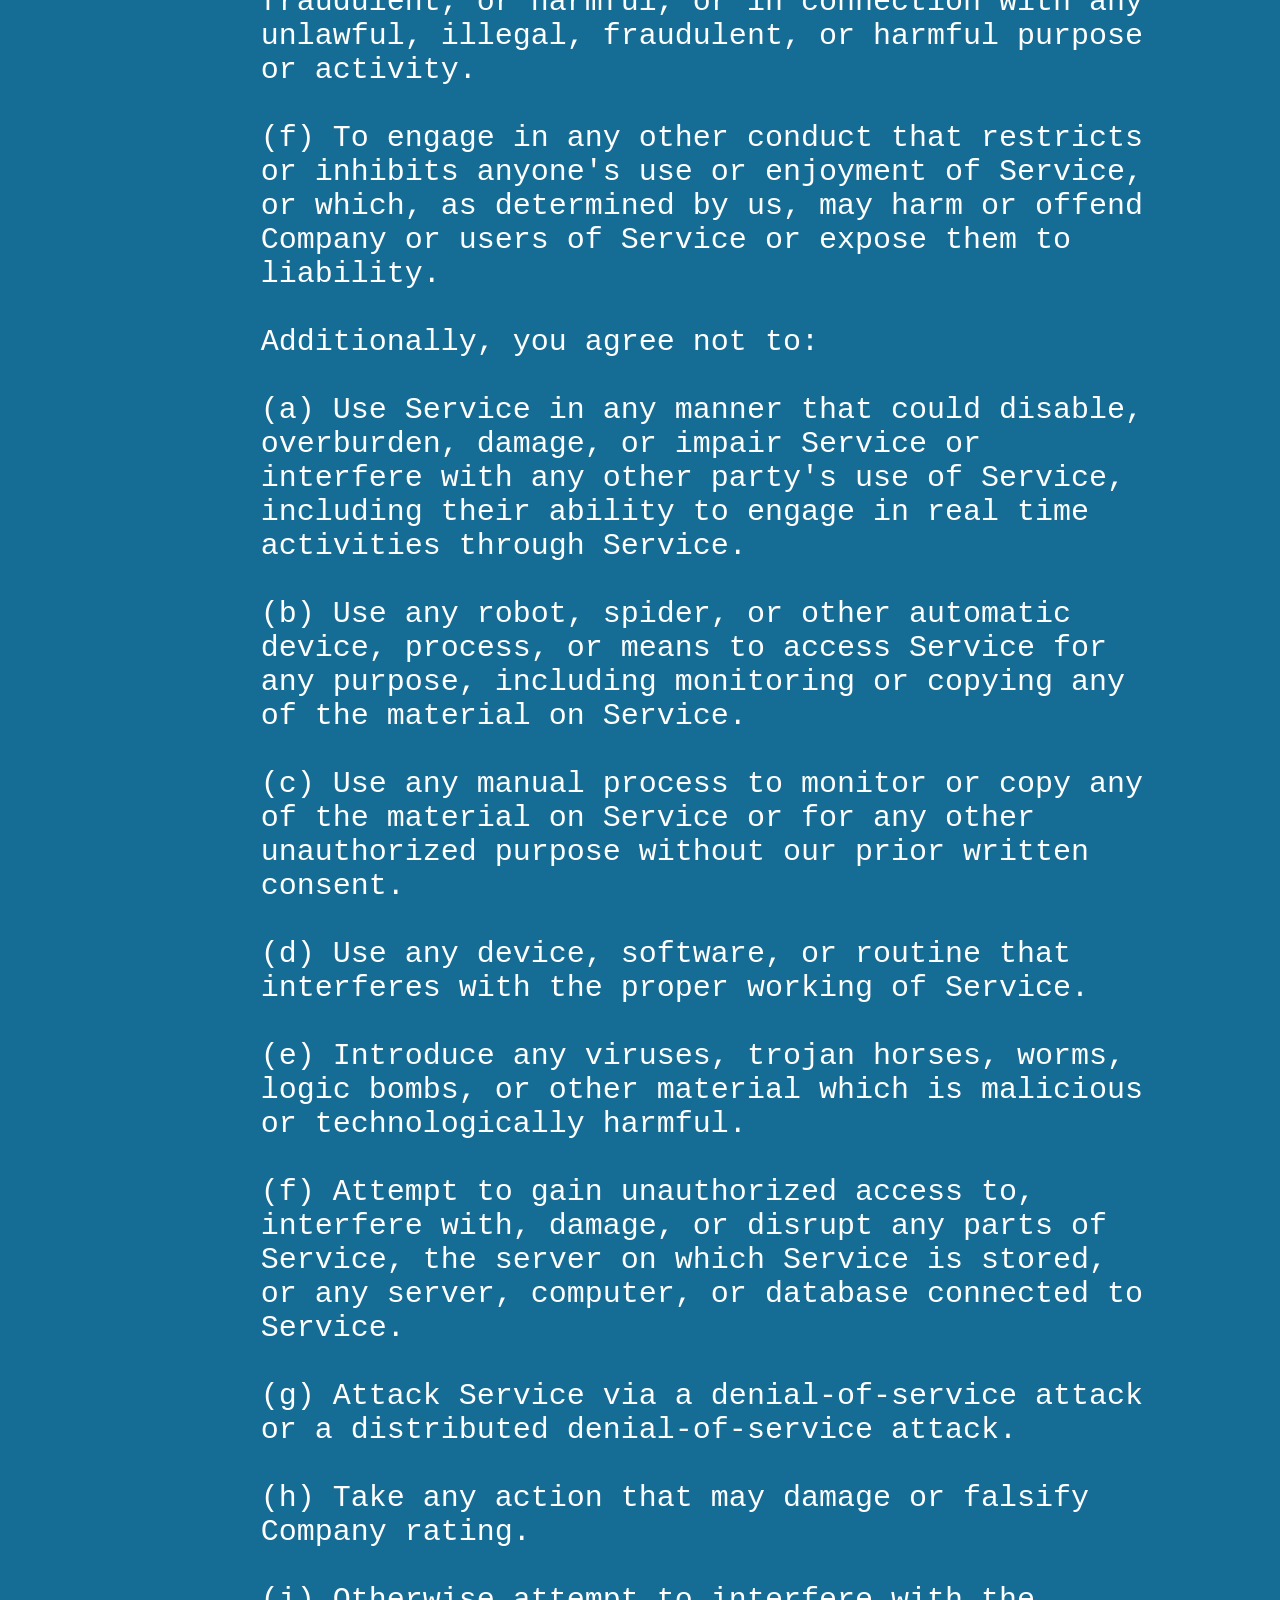
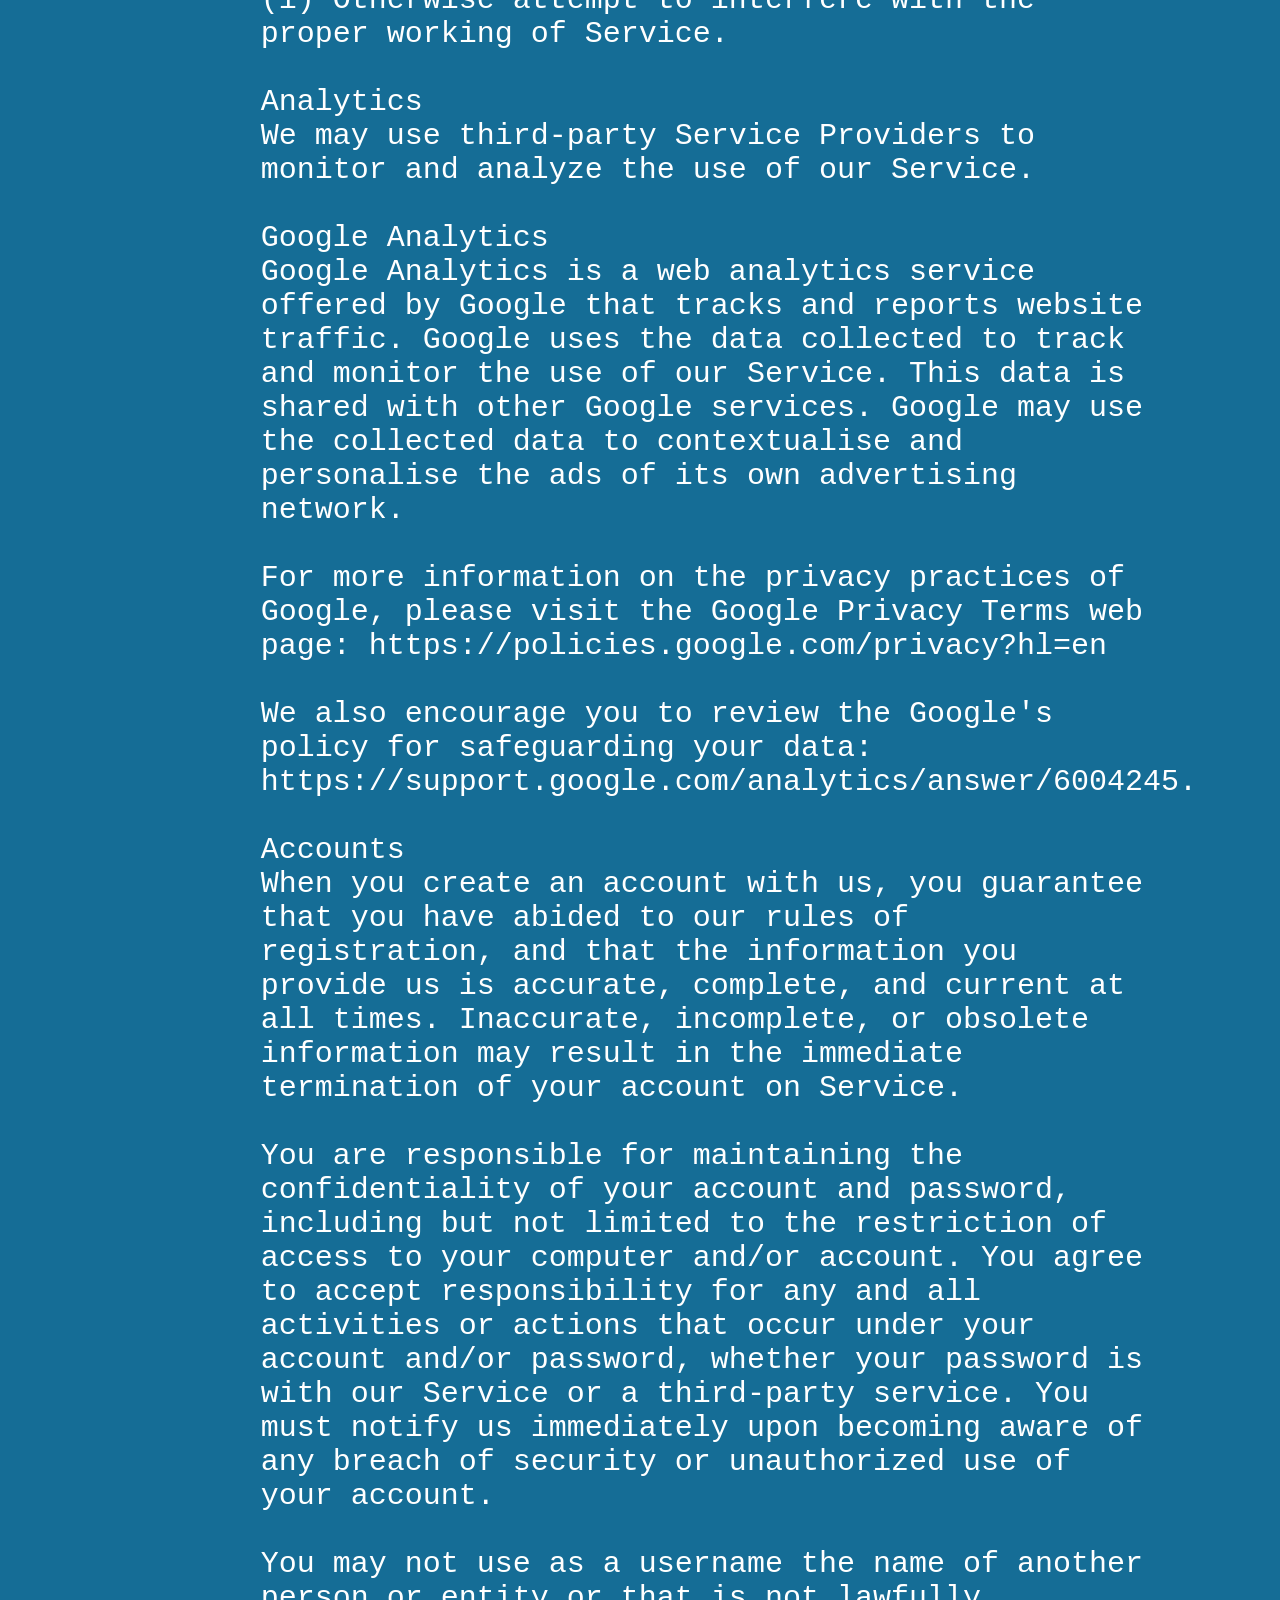
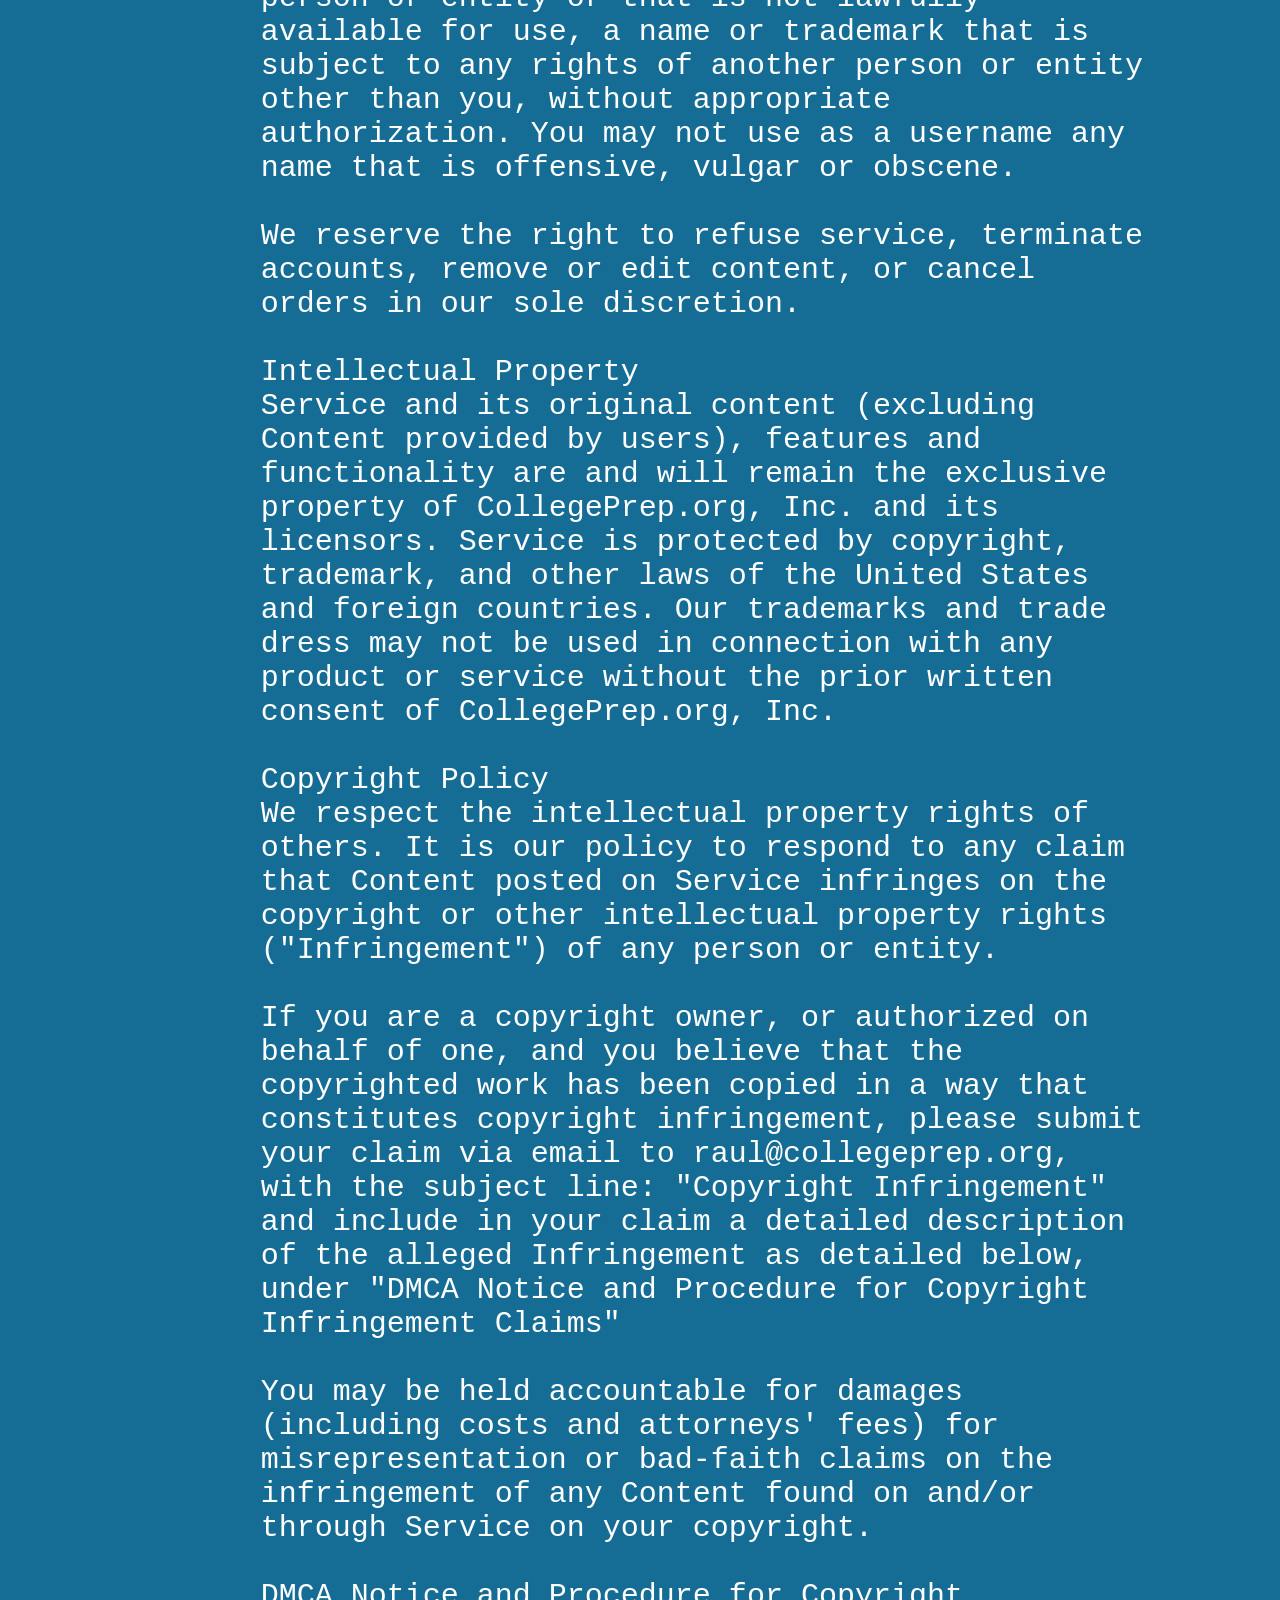
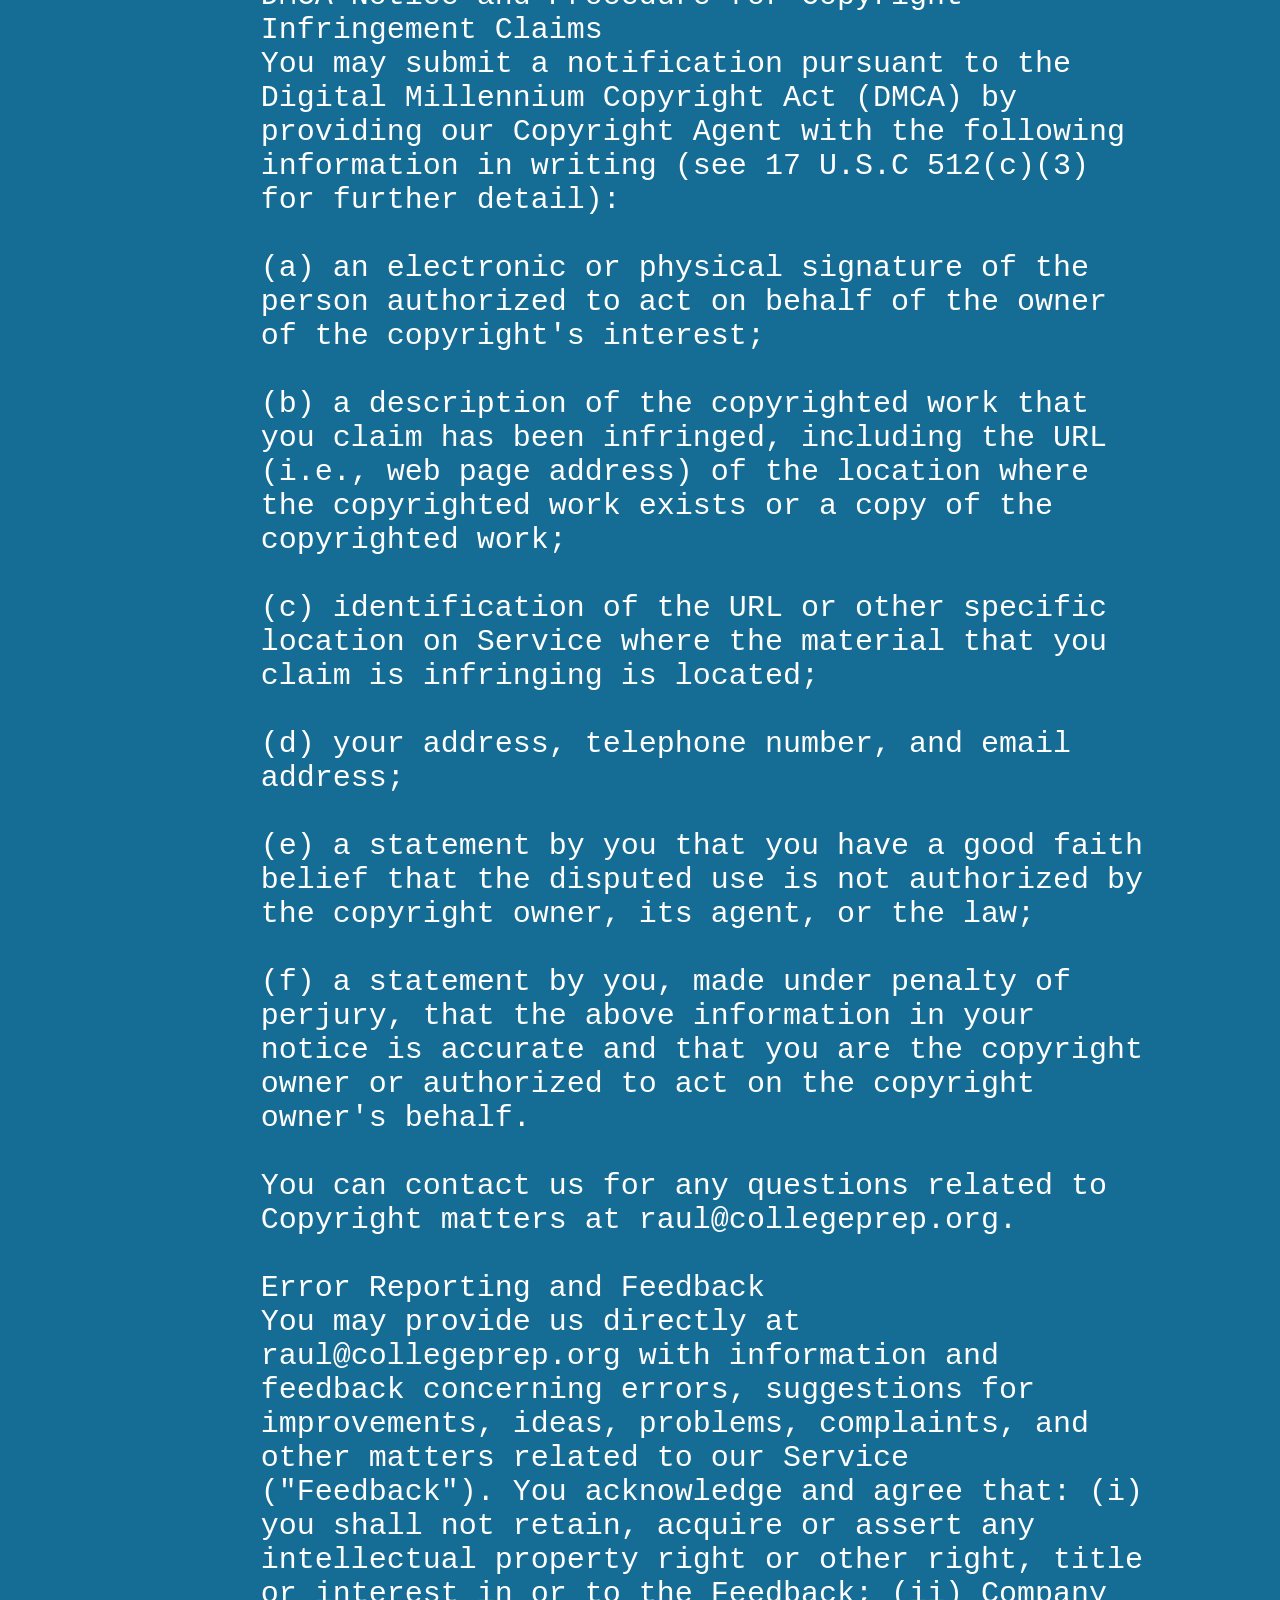
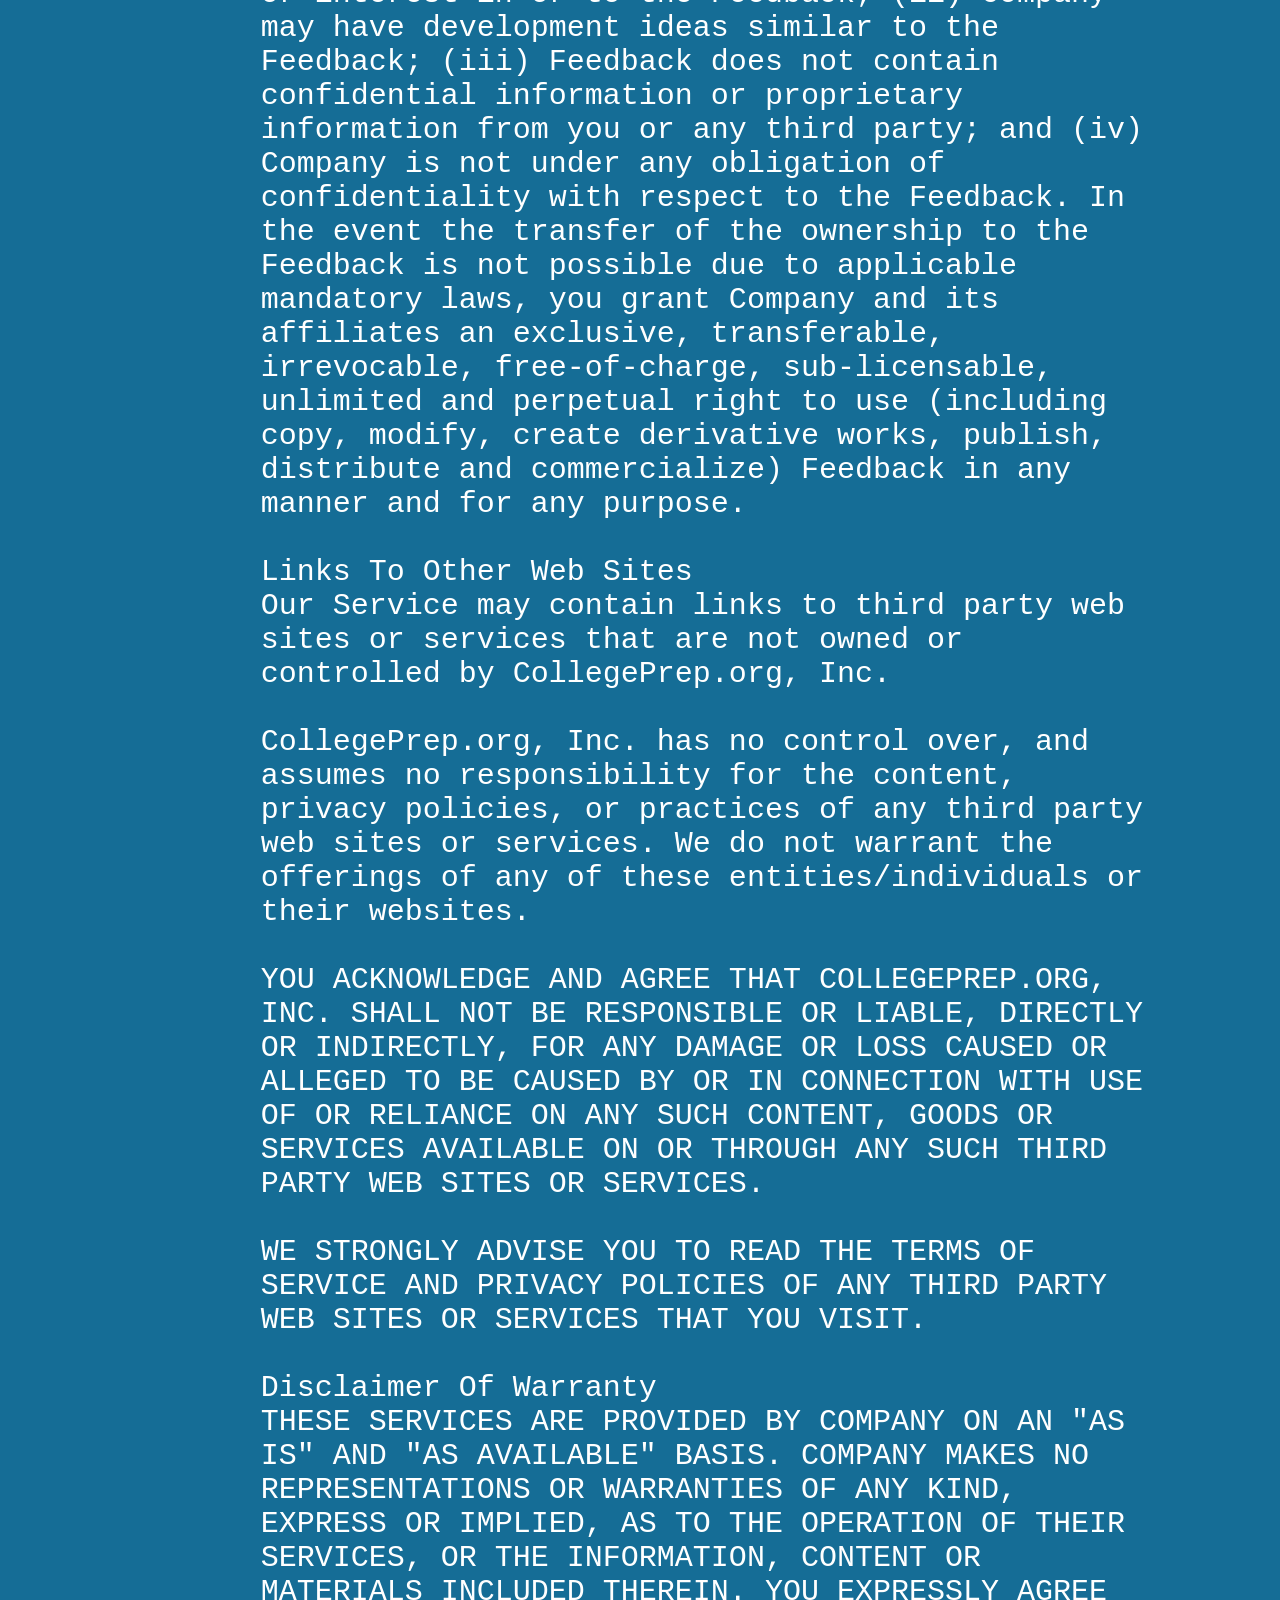
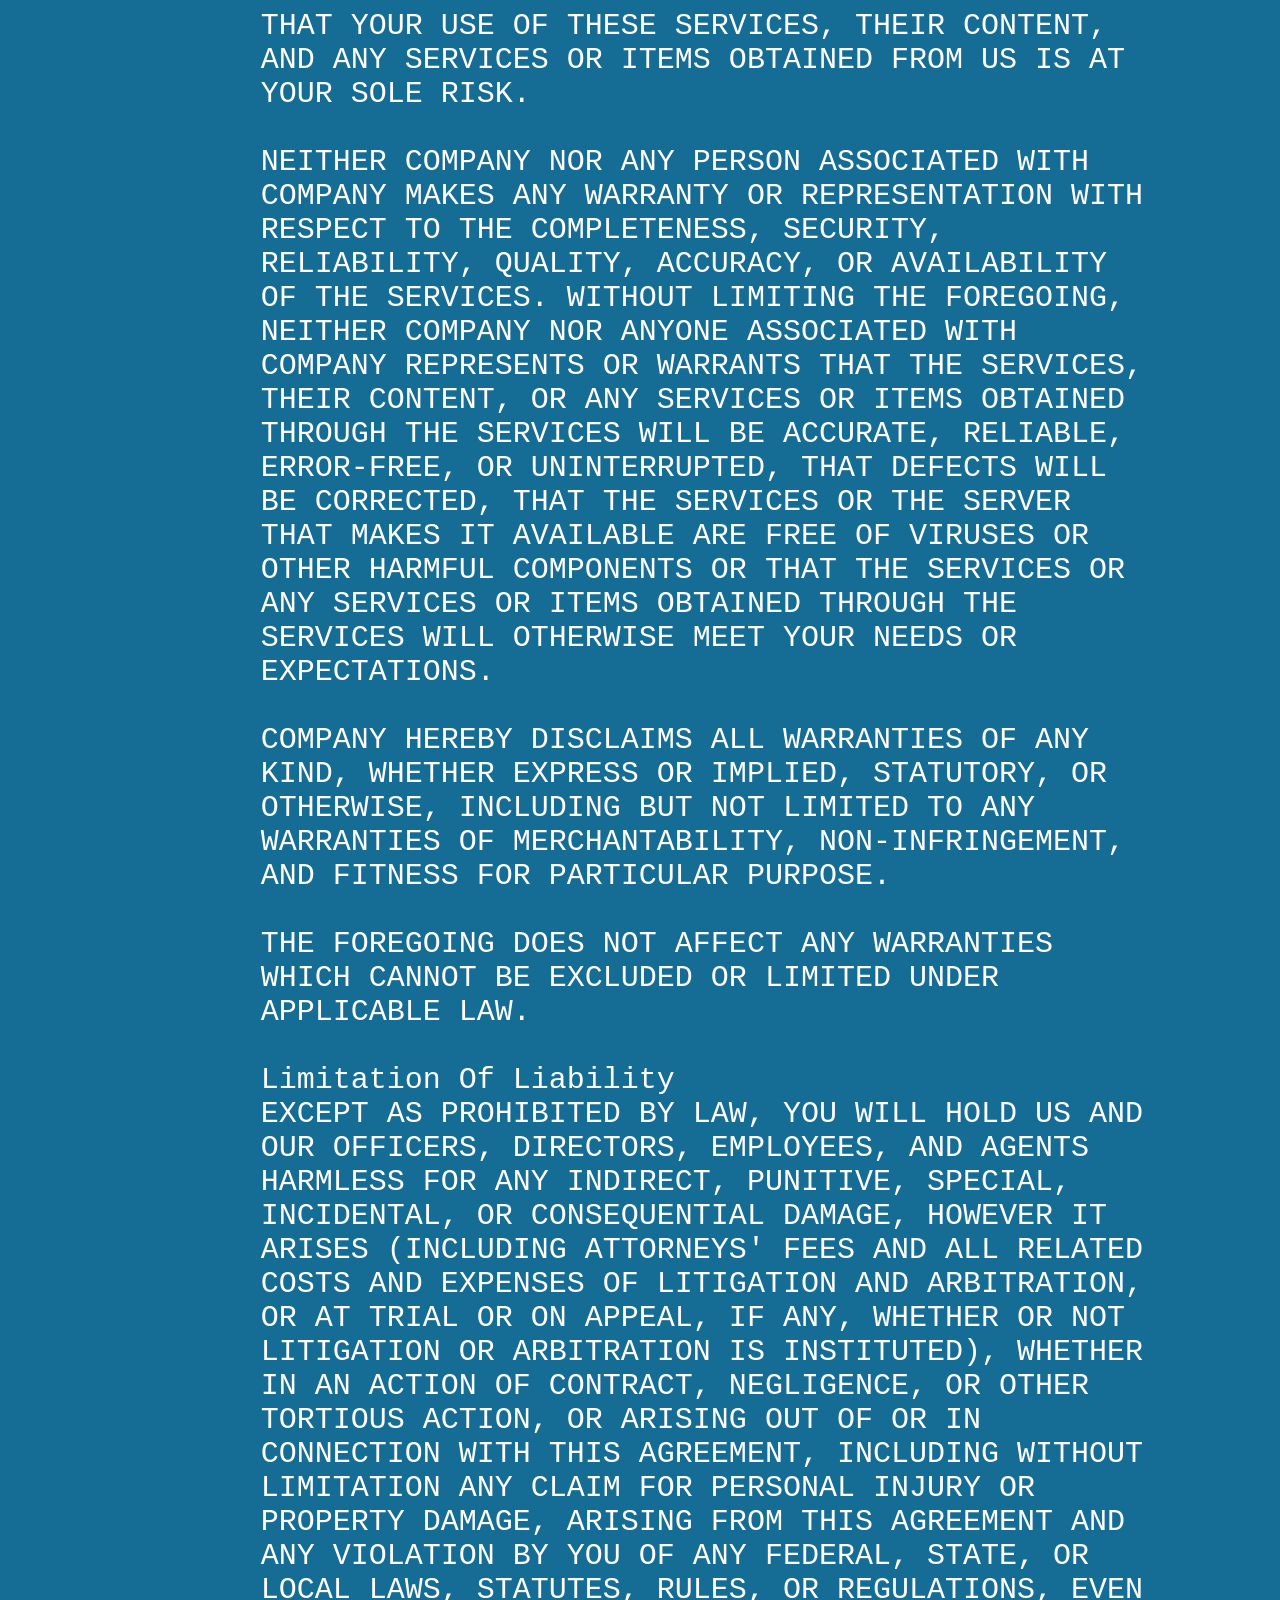
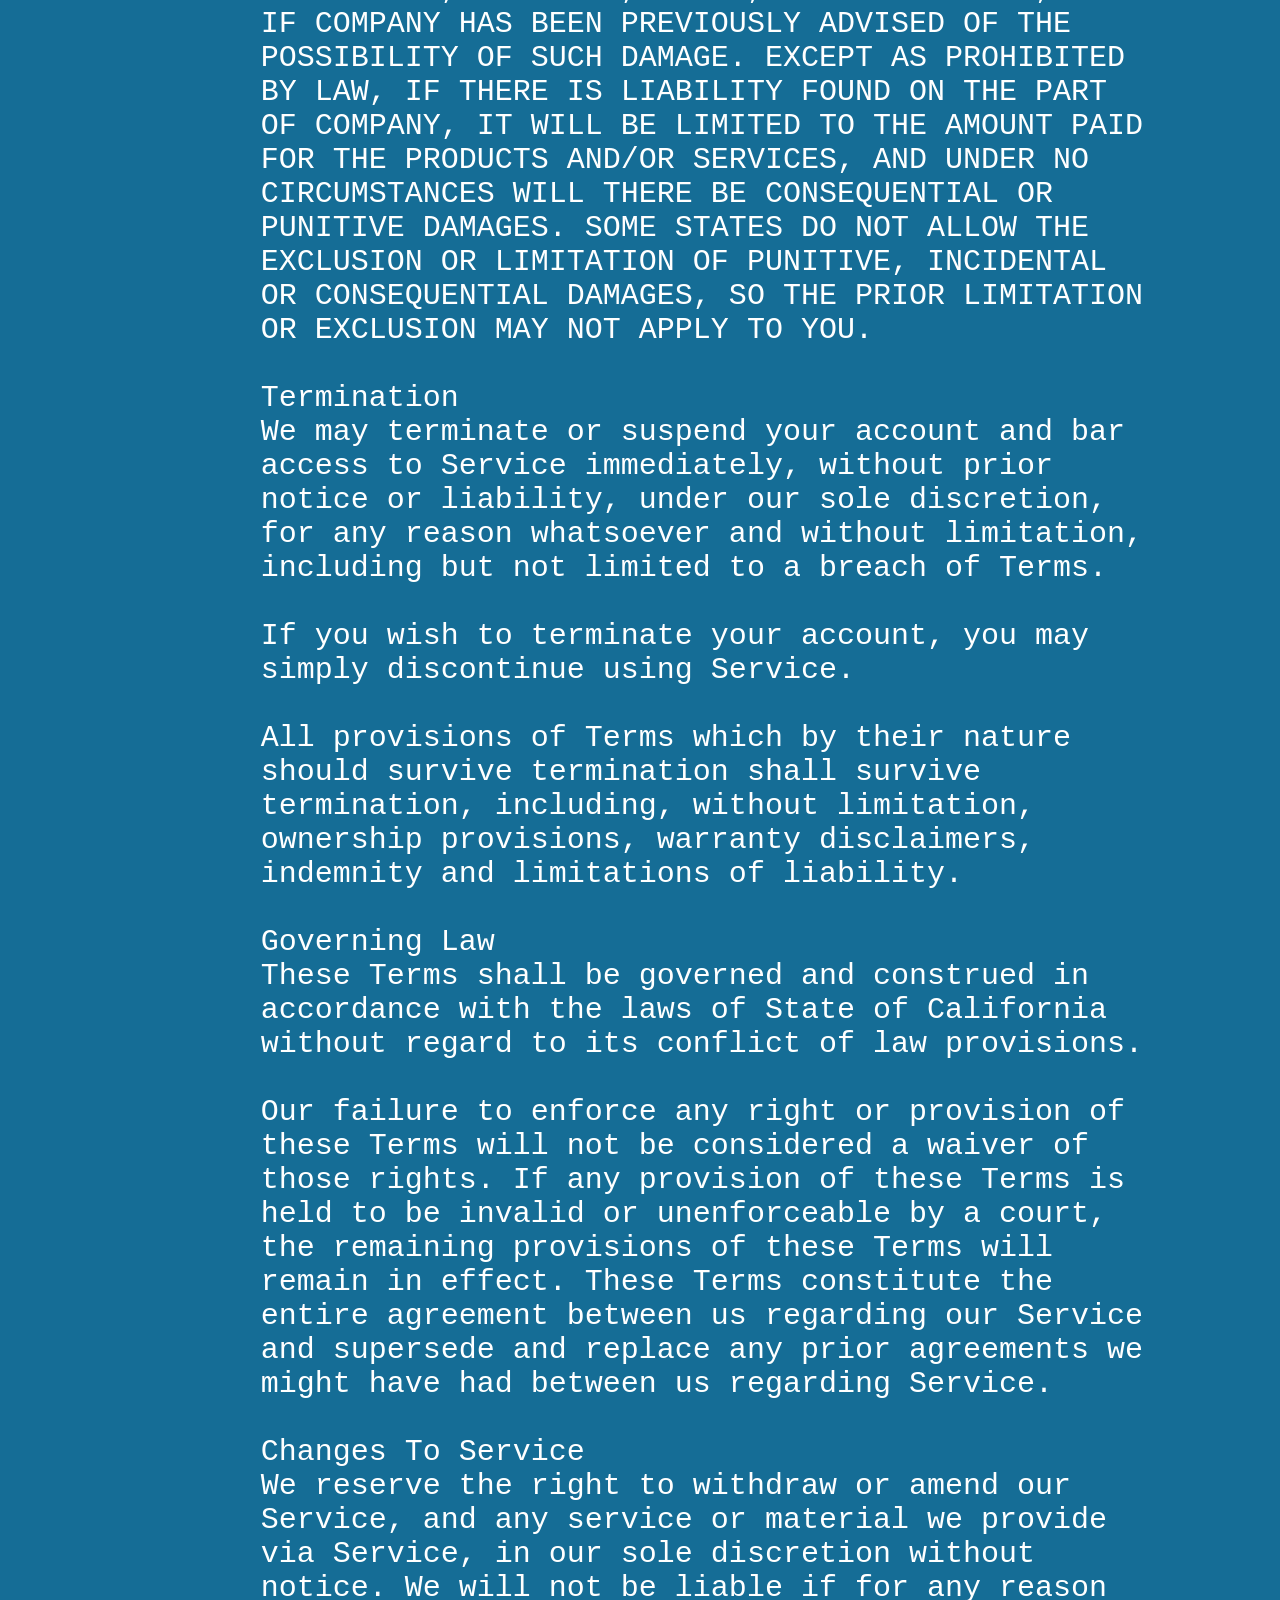
<file: creative-html/tos.html>
<!DOCTYPE html>
<html lang="en">

<head>
    <meta charset="utf-8">
    <meta http-equiv="X-UA-Compatible" content="IE=edge">
    <meta name="viewport" content="width=device-width,initial-scale=1">
    <title>Terms of Service</title>
    <style>
        body {
            background: #156d96;
            color: #fff;
            font-size: 30px
        }

        pre {
            padding-left: 20%;
            padding-right: 10%;
            padding-top: 5%;
            padding-bottom: 5%;
            max-width: 100%;
            white-space: pre-wrap
        }
    </style>
</head>

<body>
    <pre>Terms of service
Effective date: 06/29/2023


Introduction
Welcome to CollegePrep.org, Inc. ("Company", "we", "our", "us")! As you have just clicked to our Terms of Service, please make a pause, grab a cup of tea and carefully read the following pages. It will take you approximately 20 minutes. 

These Terms of Service ("Terms", "Terms of Service") govern your use of our web pages located at CSprep.org operated by CollegePrep.org, Inc. 

Our Privacy Policy also governs your use of our Service and explains how we collect, safeguard and disclose information that results from your use of our web pages. Please read it here csprep.org/privacy. 

Your agreement with us includes these Terms and our Privacy Policy ("Agreements"). You acknowledge that you have read and understood Agreements, and agree to be bound of them. 

If you do not agree with (or cannot comply with) Agreements, then you may not use the Service, but please let us know by emailing at raul@collegeprep.org so we can try to find a solution. These Terms apply to all visitors, users and others who wish to access or use Service. 

Thank you for being responsible.

Communications
By using our Service, you agree to subscribe to newsletters, marketing or promotional materials and other information we may send. However, you may opt out of receiving any, or all, of these communications from us by following the unsubscribe link or by emailing at.

Registration; Rules for User Conduct and Use of the Service
You need to be at least 13 years old and a resident of the United States to register for and use the Service. The website is not available to (A) Any users previously suspended or
 removed from the website by The Company or (B) Any persons under the age of 13 whose usage has not been approved by a legal parent or guardian.
By clicking agreeing to the The Company Terms of Use or by otherwise using your CS Prep account, You represent (a) that You have not been previously suspended or removed from the Website by The Company; (b) that You are either (i) at least 13 years of age or (ii) Your parent and/or guardian has consented to Your use of the Service; and (c) that your registration and your use of the Service is in compliance with any and all applicable laws and regulations.

Content
Our Service allows you to post, link, store, share and otherwise make available certain information, text, graphics, videos, or other material ("Content"). You are responsible for Content that you post on or through Service, including its legality, reliability, and appropriateness. 

By posting Content on or through Service, You represent and warrant that: (i) Content is yours (you own it) and/or you have the right to use it and the right to grant us the rights and license as provided in these Terms, and (ii) that the posting of your Content on or through Service does not violate the privacy rights, publicity rights, copyrights, contract rights or any other rights of any person or entity. We reserve the right to terminate the account of anyone found to be infringing on a copyright. 

You retain any and all of your rights to any Content you submit, post or display on or through Service and you are responsible for protecting those rights. We take no responsibility and assume no liability for Content you or any third party posts on or through Service. However, by posting Content using Service you grant us the right and license to use, modify, publicly perform, publicly display, reproduce, and distribute such Content on and through Service. You agree that this license includes the right for us to make your Content available to other users of Service, who may also use your Content subject to these Terms. 

CollegePrep.org, Inc. has the right but not the obligation to monitor and edit all Content provided by users. 

In addition, Content found on or through this Service are the property of CollegePrep.org, Inc. or used with permission. You may not distribute, modify, transmit, reuse, download, repost, copy, or use said Content, whether in whole or in part, for commercial purposes or for personal gain, without express advance written permission from us.

Prohibited Uses
You may use Service only for lawful purposes and in accordance with Terms. You agree not to use Service: 

(a) In any way that violates any applicable national or international law or regulation. 

(b) For the purpose of exploiting, harming, or attempting to exploit or harm minors in any way by exposing them to inappropriate content or otherwise. 

(c) To transmit, or procure the sending of, any advertising or promotional material, including any "junk mail", "chain letter," "spam," or any other similar solicitation. 

(d) To impersonate or attempt to impersonate Company, a Company employee, another user, or any other person or entity. 

(e) In any way that infringes upon the rights of others, or in any way is illegal, threatening, fraudulent, or harmful, or in connection with any unlawful, illegal, fraudulent, or harmful purpose or activity. 

(f) To engage in any other conduct that restricts or inhibits anyone's use or enjoyment of Service, or which, as determined by us, may harm or offend Company or users of Service or expose them to liability. 

Additionally, you agree not to: 

(a) Use Service in any manner that could disable, overburden, damage, or impair Service or interfere with any other party's use of Service, including their ability to engage in real time activities through Service. 

(b) Use any robot, spider, or other automatic device, process, or means to access Service for any purpose, including monitoring or copying any of the material on Service. 

(c) Use any manual process to monitor or copy any of the material on Service or for any other unauthorized purpose without our prior written consent. 

(d) Use any device, software, or routine that interferes with the proper working of Service. 

(e) Introduce any viruses, trojan horses, worms, logic bombs, or other material which is malicious or technologically harmful. 

(f) Attempt to gain unauthorized access to, interfere with, damage, or disrupt any parts of Service, the server on which Service is stored, or any server, computer, or database connected to Service. 

(g) Attack Service via a denial-of-service attack or a distributed denial-of-service attack. 

(h) Take any action that may damage or falsify Company rating. 

(i) Otherwise attempt to interfere with the proper working of Service. 

Analytics
We may use third-party Service Providers to monitor and analyze the use of our Service.

Google Analytics 
Google Analytics is a web analytics service offered by Google that tracks and reports website traffic. Google uses the data collected to track and monitor the use of our Service. This data is shared with other Google services. Google may use the collected data to contextualise and personalise the ads of its own advertising network. 

For more information on the privacy practices of Google, please visit the Google Privacy Terms web page: https://policies.google.com/privacy?hl=en 

We also encourage you to review the Google's policy for safeguarding your data: https://support.google.com/analytics/answer/6004245.

Accounts
When you create an account with us, you guarantee that you have abided to our rules of registration, and that the information you provide us is accurate, complete, and current at all times. Inaccurate, incomplete, or obsolete information may result in the immediate termination of your account on Service. 

You are responsible for maintaining the confidentiality of your account and password, including but not limited to the restriction of access to your computer and/or account. You agree to accept responsibility for any and all activities or actions that occur under your account and/or password, whether your password is with our Service or a third-party service. You must notify us immediately upon becoming aware of any breach of security or unauthorized use of your account. 

You may not use as a username the name of another person or entity or that is not lawfully available for use, a name or trademark that is subject to any rights of another person or entity other than you, without appropriate authorization. You may not use as a username any name that is offensive, vulgar or obscene. 

We reserve the right to refuse service, terminate accounts, remove or edit content, or cancel orders in our sole discretion.

Intellectual Property
Service and its original content (excluding Content provided by users), features and functionality are and will remain the exclusive property of CollegePrep.org, Inc. and its licensors. Service is protected by copyright, trademark, and other laws of the United States and foreign countries. Our trademarks and trade dress may not be used in connection with any product or service without the prior written consent of CollegePrep.org, Inc.

Copyright Policy
We respect the intellectual property rights of others. It is our policy to respond to any claim that Content posted on Service infringes on the copyright or other intellectual property rights ("Infringement") of any person or entity. 

If you are a copyright owner, or authorized on behalf of one, and you believe that the copyrighted work has been copied in a way that constitutes copyright infringement, please submit your claim via email to raul@collegeprep.org, with the subject line: "Copyright Infringement" and include in your claim a detailed description of the alleged Infringement as detailed below, under "DMCA Notice and Procedure for Copyright Infringement Claims" 

You may be held accountable for damages (including costs and attorneys' fees) for misrepresentation or bad-faith claims on the infringement of any Content found on and/or through Service on your copyright.

DMCA Notice and Procedure for Copyright Infringement Claims
You may submit a notification pursuant to the Digital Millennium Copyright Act (DMCA) by providing our Copyright Agent with the following information in writing (see 17 U.S.C 512(c)(3) for further detail): 

(a) an electronic or physical signature of the person authorized to act on behalf of the owner of the copyright's interest; 

(b) a description of the copyrighted work that you claim has been infringed, including the URL (i.e., web page address) of the location where the copyrighted work exists or a copy of the copyrighted work; 

(c) identification of the URL or other specific location on Service where the material that you claim is infringing is located; 

(d) your address, telephone number, and email address; 

(e) a statement by you that you have a good faith belief that the disputed use is not authorized by the copyright owner, its agent, or the law; 

(f) a statement by you, made under penalty of perjury, that the above information in your notice is accurate and that you are the copyright owner or authorized to act on the copyright owner's behalf. 

You can contact us for any questions related to Copyright matters at raul@collegeprep.org.

Error Reporting and Feedback
You may provide us directly at raul@collegeprep.org with information and feedback concerning errors, suggestions for improvements, ideas, problems, complaints, and other matters related to our Service ("Feedback"). You acknowledge and agree that: (i) you shall not retain, acquire or assert any intellectual property right or other right, title or interest in or to the Feedback; (ii) Company may have development ideas similar to the Feedback; (iii) Feedback does not contain confidential information or proprietary information from you or any third party; and (iv) Company is not under any obligation of confidentiality with respect to the Feedback. In the event the transfer of the ownership to the Feedback is not possible due to applicable mandatory laws, you grant Company and its affiliates an exclusive, transferable, irrevocable, free-of-charge, sub-licensable, unlimited and perpetual right to use (including copy, modify, create derivative works, publish, distribute and commercialize) Feedback in any manner and for any purpose.

Links To Other Web Sites
Our Service may contain links to third party web sites or services that are not owned or controlled by CollegePrep.org, Inc.

CollegePrep.org, Inc. has no control over, and assumes no responsibility for the content, privacy policies, or practices of any third party web sites or services. We do not warrant the offerings of any of these entities/individuals or their websites. 

YOU ACKNOWLEDGE AND AGREE THAT COLLEGEPREP.ORG, INC. SHALL NOT BE RESPONSIBLE OR LIABLE, DIRECTLY OR INDIRECTLY, FOR ANY DAMAGE OR LOSS CAUSED OR ALLEGED TO BE CAUSED BY OR IN CONNECTION WITH USE OF OR RELIANCE ON ANY SUCH CONTENT, GOODS OR SERVICES AVAILABLE ON OR THROUGH ANY SUCH THIRD PARTY WEB SITES OR SERVICES. 

WE STRONGLY ADVISE YOU TO READ THE TERMS OF SERVICE AND PRIVACY POLICIES OF ANY THIRD PARTY WEB SITES OR SERVICES THAT YOU VISIT.

Disclaimer Of Warranty
THESE SERVICES ARE PROVIDED BY COMPANY ON AN "AS IS" AND "AS AVAILABLE" BASIS. COMPANY MAKES NO REPRESENTATIONS OR WARRANTIES OF ANY KIND, EXPRESS OR IMPLIED, AS TO THE OPERATION OF THEIR SERVICES, OR THE INFORMATION, CONTENT OR MATERIALS INCLUDED THEREIN. YOU EXPRESSLY AGREE THAT YOUR USE OF THESE SERVICES, THEIR CONTENT, AND ANY SERVICES OR ITEMS OBTAINED FROM US IS AT YOUR SOLE RISK. 

NEITHER COMPANY NOR ANY PERSON ASSOCIATED WITH COMPANY MAKES ANY WARRANTY OR REPRESENTATION WITH RESPECT TO THE COMPLETENESS, SECURITY, RELIABILITY, QUALITY, ACCURACY, OR AVAILABILITY OF THE SERVICES. WITHOUT LIMITING THE FOREGOING, NEITHER COMPANY NOR ANYONE ASSOCIATED WITH COMPANY REPRESENTS OR WARRANTS THAT THE SERVICES, THEIR CONTENT, OR ANY SERVICES OR ITEMS OBTAINED THROUGH THE SERVICES WILL BE ACCURATE, RELIABLE, ERROR-FREE, OR UNINTERRUPTED, THAT DEFECTS WILL BE CORRECTED, THAT THE SERVICES OR THE SERVER THAT MAKES IT AVAILABLE ARE FREE OF VIRUSES OR OTHER HARMFUL COMPONENTS OR THAT THE SERVICES OR ANY SERVICES OR ITEMS OBTAINED THROUGH THE SERVICES WILL OTHERWISE MEET YOUR NEEDS OR EXPECTATIONS. 

COMPANY HEREBY DISCLAIMS ALL WARRANTIES OF ANY KIND, WHETHER EXPRESS OR IMPLIED, STATUTORY, OR OTHERWISE, INCLUDING BUT NOT LIMITED TO ANY WARRANTIES OF MERCHANTABILITY, NON-INFRINGEMENT, AND FITNESS FOR PARTICULAR PURPOSE. 

THE FOREGOING DOES NOT AFFECT ANY WARRANTIES WHICH CANNOT BE EXCLUDED OR LIMITED UNDER APPLICABLE LAW.

Limitation Of Liability
EXCEPT AS PROHIBITED BY LAW, YOU WILL HOLD US AND OUR OFFICERS, DIRECTORS, EMPLOYEES, AND AGENTS HARMLESS FOR ANY INDIRECT, PUNITIVE, SPECIAL, INCIDENTAL, OR CONSEQUENTIAL DAMAGE, HOWEVER IT ARISES (INCLUDING ATTORNEYS' FEES AND ALL RELATED COSTS AND EXPENSES OF LITIGATION AND ARBITRATION, OR AT TRIAL OR ON APPEAL, IF ANY, WHETHER OR NOT LITIGATION OR ARBITRATION IS INSTITUTED), WHETHER IN AN ACTION OF CONTRACT, NEGLIGENCE, OR OTHER TORTIOUS ACTION, OR ARISING OUT OF OR IN CONNECTION WITH THIS AGREEMENT, INCLUDING WITHOUT LIMITATION ANY CLAIM FOR PERSONAL INJURY OR PROPERTY DAMAGE, ARISING FROM THIS AGREEMENT AND ANY VIOLATION BY YOU OF ANY FEDERAL, STATE, OR LOCAL LAWS, STATUTES, RULES, OR REGULATIONS, EVEN IF COMPANY HAS BEEN PREVIOUSLY ADVISED OF THE POSSIBILITY OF SUCH DAMAGE. EXCEPT AS PROHIBITED BY LAW, IF THERE IS LIABILITY FOUND ON THE PART OF COMPANY, IT WILL BE LIMITED TO THE AMOUNT PAID FOR THE PRODUCTS AND/OR SERVICES, AND UNDER NO CIRCUMSTANCES WILL THERE BE CONSEQUENTIAL OR PUNITIVE DAMAGES. SOME STATES DO NOT ALLOW THE EXCLUSION OR LIMITATION OF PUNITIVE, INCIDENTAL OR CONSEQUENTIAL DAMAGES, SO THE PRIOR LIMITATION OR EXCLUSION MAY NOT APPLY TO YOU.

Termination
We may terminate or suspend your account and bar access to Service immediately, without prior notice or liability, under our sole discretion, for any reason whatsoever and without limitation, including but not limited to a breach of Terms.

If you wish to terminate your account, you may simply discontinue using Service. 

All provisions of Terms which by their nature should survive termination shall survive termination, including, without limitation, ownership provisions, warranty disclaimers, indemnity and limitations of liability.

Governing Law
These Terms shall be governed and construed in accordance with the laws of State of California without regard to its conflict of law provisions. 

Our failure to enforce any right or provision of these Terms will not be considered a waiver of those rights. If any provision of these Terms is held to be invalid or unenforceable by a court, the remaining provisions of these Terms will remain in effect. These Terms constitute the entire agreement between us regarding our Service and supersede and replace any prior agreements we might have had between us regarding Service.

Changes To Service
We reserve the right to withdraw or amend our Service, and any service or material we provide via Service, in our sole discretion without notice. We will not be liable if for any reason all or any part of Service is unavailable at any time or for any period. From time to time, we may restrict access to some parts of Service, or the entire Service, to users, including registered users.

Amendments To Terms
We may modify these terms or any additional terms that apply to a Service to, for example, reflect changes to the law or changes to our Services. You should review the terms regularly. We’ll post notice of modified additional terms in the applicable Service. Changes will not apply retroactively and will become effective no sooner than fourteen days after they are posted. However, changes addressing new functions for a Service or changes made for legal reasons will be effective immediately. If you do not agree to the modified terms for a Service, you should discontinue your use of that Service.

If there is a conflict between these terms and the additional terms, the additional terms will control for that conflict.

These terms control the relationship between CSprep.org and you. They do not create any third party beneficiary rights.

If you do not comply with these terms, and we don’t take action right away, this doesn’t mean that we are giving up any rights that we may have (such as taking action in the future).

If it turns out that a particular term is not enforceable, this will not affect any other terms.

The laws of California, U.S.A., excluding California’s conflict of laws rules, will apply to any disputes arising out of or relating to these terms or the Services. All claims arising out of or relating to these terms or the Services will be litigated exclusively in the federal or state courts, California, USA, and you and CollegePrep consent to personal jurisdiction in those courts.


Waiver And Severability
No waiver by Company of any term or condition set forth in Terms shall be deemed a further or continuing waiver of such term or condition or a waiver of any other term or condition, and any failure of Company to assert a right or provision under Terms shall not constitute a waiver of such right or provision. 

If any provision of Terms is held by a court or other tribunal of competent jurisdiction to be invalid, illegal or unenforceable for any reason, such provision shall be eliminated or limited to the minimum extent such that the remaining provisions of Terms will continue in full force and effect.

Acknowledgement
BY USING SERVICE OR OTHER SERVICES PROVIDED BY US, YOU ACKNOWLEDGE THAT YOU HAVE READ THESE TERMS OF SERVICE AND AGREE TO BE BOUND BY THEM.
Contact Us
Please send your feedback, comments, requests for technical support: 

By email: nepal@csprep.org.
    </pre>
</body>

</html>
</file>
